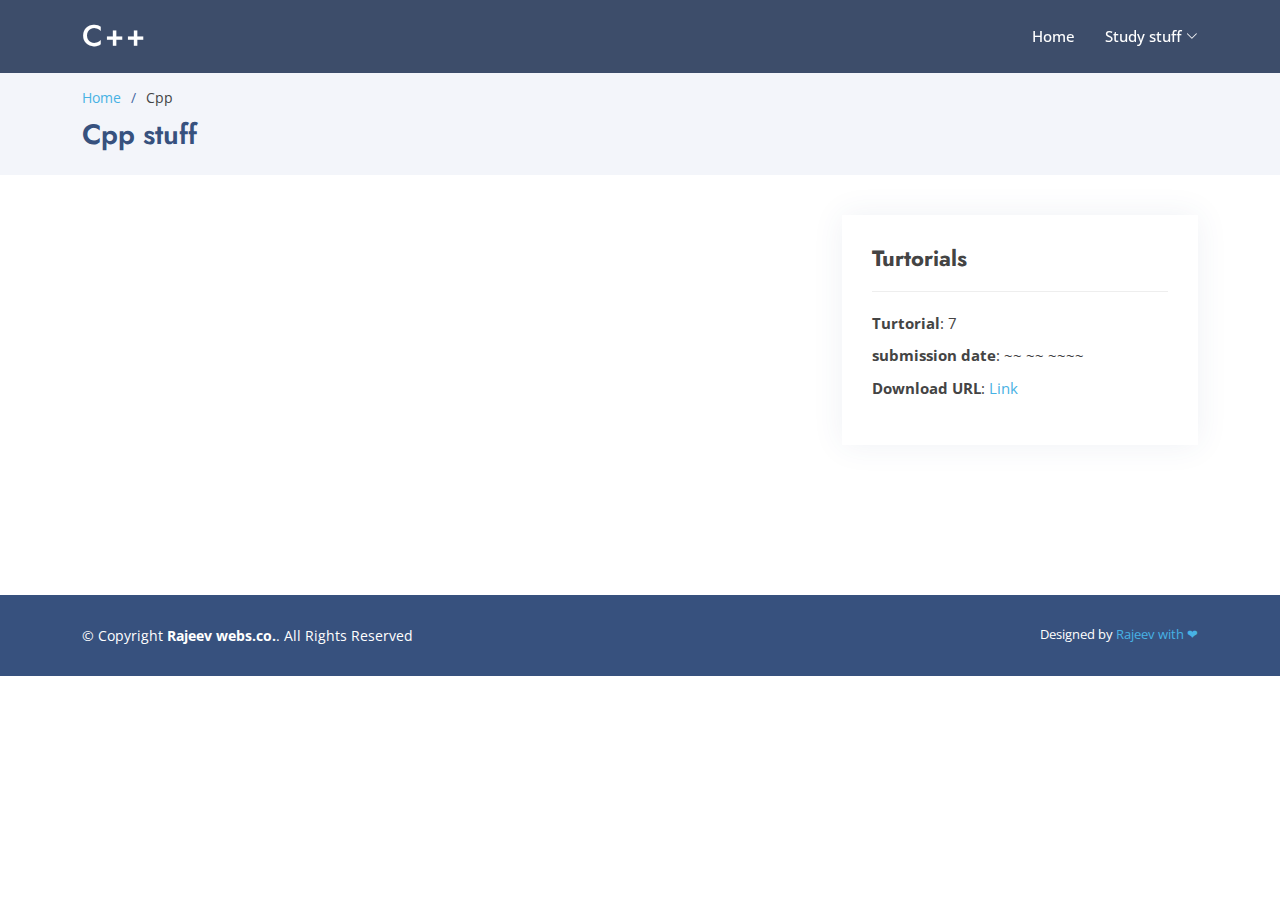
<file: cpp.html>
<!DOCTYPE html>
<html lang="en">

<head>
  <meta charset="utf-8">
  <meta content="width=device-width, initial-scale=1.0" name="viewport">

  <title>Cpp tuts</title>
  <meta content="" name="description">
  <meta content="" name="keywords">

  <!-- Favicons -->
  <link href="img/favicon.png" rel="icon">
  <link href="img/apple-touch-icon.png" rel="apple-touch-icon">

  <!-- Google Fonts -->
  <link href="https://fonts.googleapis.com/css?family=Open+Sans:300,300i,400,400i,600,600i,700,700i|Jost:300,300i,400,400i,500,500i,600,600i,700,700i|Poppins:300,300i,400,400i,500,500i,600,600i,700,700i" rel="stylesheet">

  <!-- Vendor CSS Files -->
  <link href="vendor/aos/aos.css" rel="stylesheet">
  <link href="vendor/bootstrap/css/bootstrap.min.css" rel="stylesheet">
  <link href="vendor/bootstrap-icons/bootstrap-icons.css" rel="stylesheet">
  <link href="vendor/boxicons/css/boxicons.min.css" rel="stylesheet">
  <link href="vendor/glightbox/css/glightbox.min.css" rel="stylesheet">
  <link href="vendor/remixicon/remixicon.css" rel="stylesheet">
  <link href="vendor/swiper/swiper-bundle.min.css" rel="stylesheet">

  <!-- Template Main CSS File -->
  <link href="css/style.css" rel="stylesheet">

  
</head>

<body>

  <!-- ======= Header ======= -->
  <header id="header" class="fixed-top header-inner-pages">
    <div class="container d-flex align-items-center">

      <h1 class="logo me-auto"><a href="index.html">C++</a></h1>
      <!-- Uncomment below if you prefer to use an image logo -->
      <!-- <a href="index.html" class="logo me-auto"><img src="assets/img/logo.png" alt="" class="img-fluid"></a>-->

      <nav id="navbar" class="navbar">
        <ul>
          <li><a class="nav-link scrollto " href="index.html">Home</a></li>
<!--           <li><a class="nav-link scrollto" href="#about">About</a></li> -->
<!--           <li><a class="nav-link scrollto" href="#services">Services</a></li> -->
<!--           <li><a class="nav-link  active scrollto" href="#portfolio">Portfolio</a></li> -->
<!--           <li><a class="nav-link scrollto" href="#team">Study stuff</a></li> -->
          <li class="dropdown"><a href="#"><span>Study stuff</span> <i class="bi bi-chevron-down"></i></a>
            <ul>
              <li><a href="Material.html">Material Sciences</a></li>
<!--               <li class="dropdown"><a href="#"><span>Deep Drop Down</span> <i class="bi bi-chevron-right"></i></a>
                <ul>
                  <li><a href="#">Deep Drop Down 1</a></li>
                  <li><a href="#">Deep Drop Down 2</a></li>
                  <li><a href="#">Deep Drop Down 3</a></li>
                  <li><a href="#">Deep Drop Down 4</a></li>
                  <li><a href="#">Deep Drop Down 5</a></li>
                </ul>
              </li> -->
              <li><a href="Physics.html">Physics</a></li>
              <li><a href="Maths.html">Maths</a></li>
              <li><a href="cpp.html">c++(MIC-101)</a></li>
            </ul>
          </li>
<!--           <li><a class="nav-link scrollto" href="#contact">Contact</a></li>
          <li><a class="getstarted scrollto" href="#about">Get Started</a></li> -->
        </ul>
        <i class="bi bi-list mobile-nav-toggle"></i>
      </nav><!-- .navbar -->

    </div>
  </header><!-- End Header -->

  <main id="main">

    <!-- ======= Breadcrumbs ======= -->
    <section id="breadcrumbs" class="breadcrumbs">
      <div class="container">

        <ol>
          <li><a href="index.html">Home</a></li>
          <li>Cpp</li>
        </ol>
        <h2>Cpp stuff</h2>

      </div>
    </section><!-- End Breadcrumbs -->

    <!-- ======= Portfolio Details Section ======= -->
    <section id="portfolio-details" class="portfolio-details">
      <div class="container">

        <div class="row gy-4">

          <div class="col-lg-8">
            <div class="portfolio-details-slider swiper">
              <div class="swiper-wrapper align-items-center">

<!--                 <div class="swiper-slide">
                  <img src="img/portfolio/portfolio-1.jpg" alt="">
                </div>

                <div class="swiper-slide">
                  <img src="img/portfolio/portfolio-2.jpg" alt="">
                </div>

                <div class="swiper-slide">
                  <img src="img/portfolio/portfolio-3.jpg" alt="">
                </div> -->

              </div>
              <div class="swiper-pagination"></div>
            </div>
          </div>

          <div class="col-lg-4">
            <div class="portfolio-info">
              <h3>Turtorials</h3>
              <ul>
                <li><strong>Turtorial</strong>: 7</li>
<!--                 <li><strong>Client</strong>: ASU Company</li> -->
                <li><strong>submission date</strong>: ~~ ~~ ~~~~</li>
                <li><strong> Download URL</strong>: <a href="https://www.mediafire.com/file/wajsg0c1ss12ohb/tut7_7.cpp/file" target = "_blank">Link</a></li>
              </ul>
            </div>
<!--             <div class="portfolio-description">
              <h2>This is an example of portfolio detail</h2>
              <p>
                Autem ipsum nam porro corporis rerum. Quis eos dolorem eos itaque inventore commodi labore quia quia. Exercitationem repudiandae officiis neque suscipit non officia eaque itaque enim. Voluptatem officia accusantium nesciunt est omnis tempora consectetur dignissimos. Sequi nulla at esse enim cum deserunt eius.
              </p>
            </div> -->
          </div>

        </div>

      </div>
    </section><!-- End Portfolio Details Section -->

  </main><!-- End #main -->

  <!-- ======= Footer ======= -->
  <footer id="footer">

<!--     <div class="footer-newsletter">
      <div class="container">
        <div class="row justify-content-center">
          <div class="col-lg-6">
            <h4>Join Our Newsletter</h4>
            <p>Tamen quem nulla quae legam multos aute sint culpa legam noster magna</p>
            <form action="" method="post">
              <input type="email" name="email"><input type="submit" value="Subscribe">
            </form>
          </div>
        </div>
      </div>
    </div> -->

    <div class="footer-top">
      <div class="container">
        <div class="row">

<!--           <div class="col-lg-3 col-md-6 footer-contact">
            <h3>Arsha</h3>
            <p>
              A108 Adam Street <br>
              New York, NY 535022<br>
              United States <br><br>
              <strong>Phone:</strong> +1 5589 55488 55<br>
              <strong>Email:</strong> info@example.com<br>
            </p>
          </div> -->

<!--           <div class="col-lg-3 col-md-6 footer-links">
            <h4>Useful Links</h4>
            <ul>
              <li><i class="bx bx-chevron-right"></i> <a href="#">Home</a></li>
              <li><i class="bx bx-chevron-right"></i> <a href="#">About us</a></li>
              <li><i class="bx bx-chevron-right"></i> <a href="#">Services</a></li>
              <li><i class="bx bx-chevron-right"></i> <a href="#">Terms of service</a></li>
              <li><i class="bx bx-chevron-right"></i> <a href="#">Privacy policy</a></li>
            </ul>
          </div> -->

<!--           <div class="col-lg-3 col-md-6 footer-links">
            <h4>Our Services</h4>
            <ul>
              <li><i class="bx bx-chevron-right"></i> <a href="#">Web Design</a></li>
              <li><i class="bx bx-chevron-right"></i> <a href="#">Web Development</a></li>
              <li><i class="bx bx-chevron-right"></i> <a href="#">Product Management</a></li>
              <li><i class="bx bx-chevron-right"></i> <a href="#">Marketing</a></li>
              <li><i class="bx bx-chevron-right"></i> <a href="#">Graphic Design</a></li>
            </ul>
          </div> -->

<!--           <div class="col-lg-3 col-md-6 footer-links">
            <h4>Our Social Networks</h4>
            <p>Cras fermentum odio eu feugiat lide par naso tierra videa magna derita valies</p>
            <div class="social-links mt-3">
              <a href="#" class="twitter"><i class="bx bxl-twitter"></i></a>
              <a href="#" class="facebook"><i class="bx bxl-facebook"></i></a>
              <a href="#" class="instagram"><i class="bx bxl-instagram"></i></a>
              <a href="#" class="google-plus"><i class="bx bxl-skype"></i></a>
              <a href="#" class="linkedin"><i class="bx bxl-linkedin"></i></a>
            </div>
          </div> -->

        </div>
      </div>
    </div>

    <div class="container footer-bottom clearfix">
      <div class="copyright">
        &copy; Copyright <strong><span>Rajeev webs.co.</span></strong>. All Rights Reserved
      </div>
       <div class="credits">
        <!-- All the links in the footer should remain intact. -->
        <!-- You can delete the links only if you purchased the pro version. -->
        <!-- Licensing information: https://bootstrapmade.com/license/ -->
        <!-- Purchase the pro version with working PHP/AJAX contact form: https://bootstrapmade.com/arsha-free-bootstrap-html-template-corporate/ -->
       Designed by <a href="https://www.instagram.com/rajeev_k47?igshid=NGVhN2U2NjQ0Yg%3D%3D">Rajeev with &#10084</a>
      </div>
    </div>
  </footer><!-- End Footer --> 

  <div id="preloader"></div>
  <a href="#" class="back-to-top d-flex align-items-center justify-content-center"><i class="bi bi-arrow-up-short"></i></a>

  <!-- Vendor JS Files -->
  <script src="vendor/aos/aos.js"></script>
  <script src="vendor/bootstrap/js/bootstrap.bundle.min.js"></script>
  <script src="vendor/glightbox/js/glightbox.min.js"></script>
  <script src="vendor/isotope-layout/isotope.pkgd.min.js"></script>
  <script src="vendor/swiper/swiper-bundle.min.js"></script>
  <script src="vendor/waypoints/noframework.waypoints.js"></script>
  <script src="vendor/php-email-form/validate.js"></script>

  <!-- Template Main JS File -->
  <script src="js/main.js"></script>

</body>

</html>
</file>
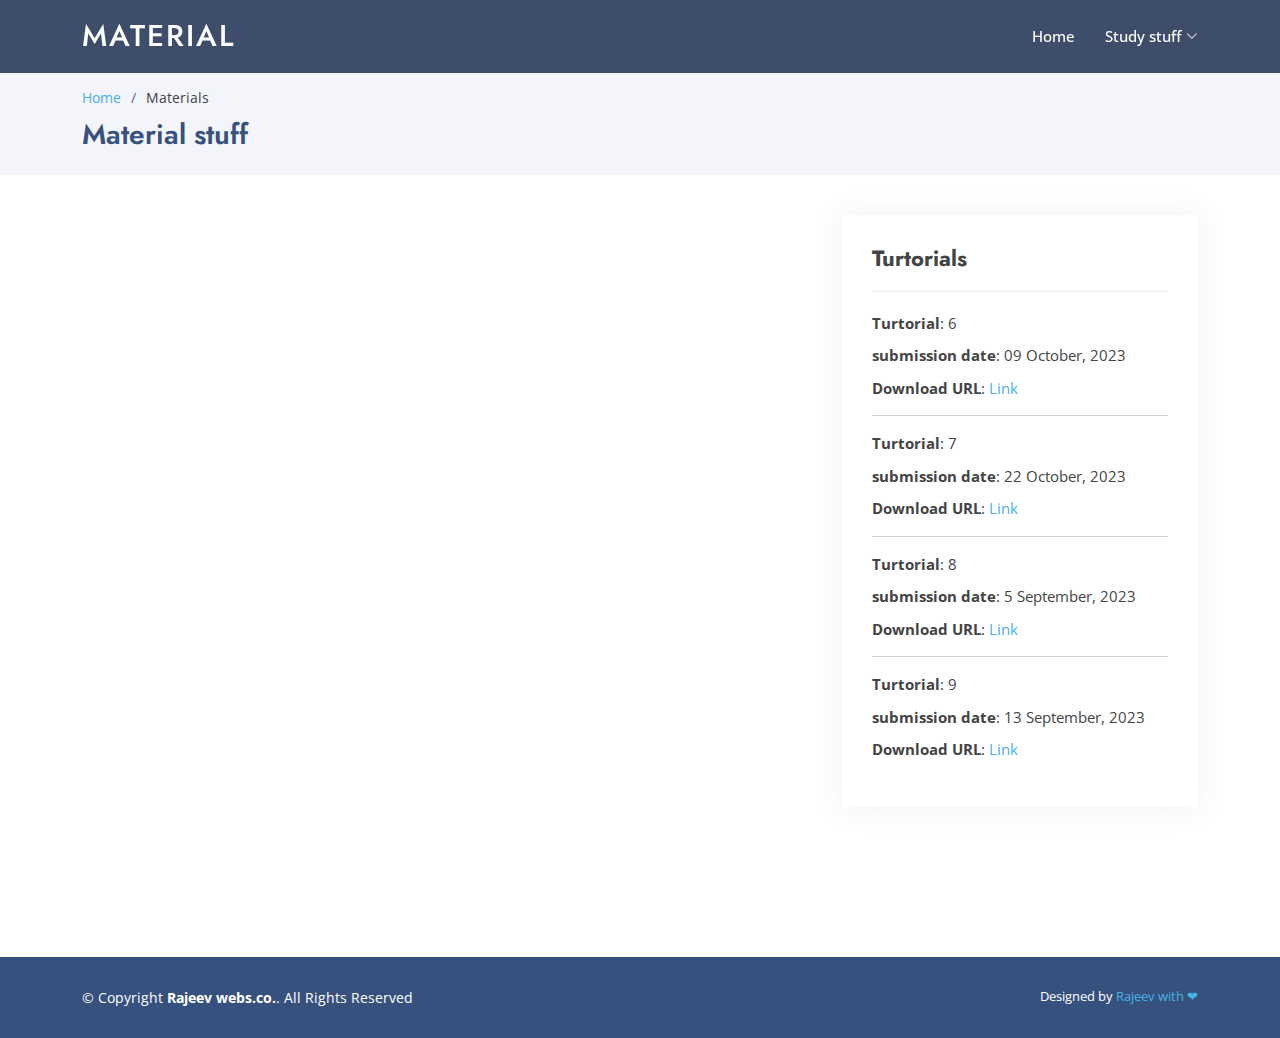
<file: Material.html>
<!DOCTYPE html>
<html lang="en">

<head>
  <meta charset="utf-8">
  <meta content="width=device-width, initial-scale=1.0" name="viewport">

  <title>Material Sciences</title>
  <meta content="" name="description">
  <meta content="" name="keywords">

  <!-- Favicons -->
  <link href="img/favicon.png" rel="icon">
  <link href="img/apple-touch-icon.png" rel="apple-touch-icon">

  <!-- Google Fonts -->
  <link href="https://fonts.googleapis.com/css?family=Open+Sans:300,300i,400,400i,600,600i,700,700i|Jost:300,300i,400,400i,500,500i,600,600i,700,700i|Poppins:300,300i,400,400i,500,500i,600,600i,700,700i" rel="stylesheet">

  <!-- Vendor CSS Files -->
  <link href="vendor/aos/aos.css" rel="stylesheet">
  <link href="vendor/bootstrap/css/bootstrap.min.css" rel="stylesheet">
  <link href="vendor/bootstrap-icons/bootstrap-icons.css" rel="stylesheet">
  <link href="vendor/boxicons/css/boxicons.min.css" rel="stylesheet">
  <link href="vendor/glightbox/css/glightbox.min.css" rel="stylesheet">
  <link href="vendor/remixicon/remixicon.css" rel="stylesheet">
  <link href="vendor/swiper/swiper-bundle.min.css" rel="stylesheet">

  <!-- Template Main CSS File -->
  <link href="css/style.css" rel="stylesheet">

  <!-- =======================================================
  * Template Name: Arsha
  * Updated: Sep 18 2023 with Bootstrap v5.3.2
  * Template URL: https://bootstrapmade.com/arsha-free-bootstrap-html-template-corporate/
  * Author: BootstrapMade.com
  * License: https://bootstrapmade.com/license/
  ======================================================== -->
</head>

<body>

  <!-- ======= Header ======= -->
  <header id="header" class="fixed-top header-inner-pages">
    <div class="container d-flex align-items-center">

      <h1 class="logo me-auto"><a href="index.html">Material </a></h1>
      <!-- Uncomment below if you prefer to use an image logo -->
      <!-- <a href="index.html" class="logo me-auto"><img src="assets/img/logo.png" alt="" class="img-fluid"></a>-->

      <nav id="navbar" class="navbar">
        <ul>
          <li><a class="nav-link scrollto " href="index.html">Home</a></li>
<!--           <li><a class="nav-link scrollto" href="#about">About</a></li> -->
<!--           <li><a class="nav-link scrollto" href="#services">Services</a></li> -->
<!--           <li><a class="nav-link  active scrollto" href="#portfolio">Portfolio</a></li> -->
<!--           <li><a class="nav-link scrollto" href="#team">Study stuff</a></li> -->
          <li class="dropdown"><a href="#"><span>Study stuff</span> <i class="bi bi-chevron-down"></i></a>
            <ul>
              <li><a href="Material.html">Material Sciences</a></li>
<!--               <li class="dropdown"><a href="#"><span>Deep Drop Down</span> <i class="bi bi-chevron-right"></i></a>
                <ul>
                  <li><a href="#">Deep Drop Down 1</a></li>
                  <li><a href="#">Deep Drop Down 2</a></li>
                  <li><a href="#">Deep Drop Down 3</a></li>
                  <li><a href="#">Deep Drop Down 4</a></li>
                  <li><a href="#">Deep Drop Down 5</a></li>
                </ul>
              </li> -->
              <li><a href="Physics.html">Physics</a></li>
              <li><a href="Maths.html">Maths</a></li>
              <li><a href="cpp.html">c++(MIC-101)</a></li>
            </ul>
          </li>
<!--           <li><a class="nav-link scrollto" href="#contact">Contact</a></li>
          <li><a class="getstarted scrollto" href="#about">Get Started</a></li> -->
        </ul>
        <i class="bi bi-list mobile-nav-toggle"></i>
      </nav><!-- .navbar -->

    </div>
  </header><!-- End Header -->

  <main id="main">

    <!-- ======= Breadcrumbs ======= -->
    <section id="breadcrumbs" class="breadcrumbs">
      <div class="container">

        <ol>
          <li><a href="index.html">Home</a></li>
          <li>Materials</li>
        </ol>
        <h2>Material stuff</h2>

      </div>
    </section><!-- End Breadcrumbs -->

    <!-- ======= Portfolio Details Section ======= -->
    <section id="portfolio-details" class="portfolio-details">
      <div class="container">

        <div class="row gy-4">

          <div class="col-lg-8">
            <div class="portfolio-details-slider swiper">
              <div class="swiper-wrapper align-items-center">

<!--                 <div class="swiper-slide">
                  <img src="img/portfolio/portfolio-1.jpg" alt="">
                </div>

                <div class="swiper-slide">
                  <img src="img/portfolio/portfolio-2.jpg" alt="">
                </div>

                <div class="swiper-slide">
                  <img src="img/portfolio/portfolio-3.jpg" alt="">
                </div> -->

              </div>
              <div class="swiper-pagination"></div>
            </div>
          </div>

          <div class="col-lg-4">
            <div class="portfolio-info">
              <h3>Turtorials</h3>
              <ul>
                <li><strong>Turtorial</strong>: 6</li>
<!--                 <li><strong>Client</strong>: ASU Company</li> -->
                <li><strong>submission date</strong>: 09 October, 2023</li>
                <li><strong> Download URL</strong>: <a href="https://www.mediafire.com/file/ok0190tf43gzpx7/tut6_23117108.pdf/file" target = "_blank">Link</a></li>
              </ul>
              <hr>
              <ul>
                <li><strong>Turtorial</strong>: 7</li>
<!--                 <li><strong>Client</strong>: ASU Company</li> -->
                <li><strong>submission date</strong>: 22 October, 2023</li>
                <li><strong> Download URL</strong>: <a href="https://www.mediafire.com/file/92wma4jgdqzpgbp/23117108_tut7.pdf/file" target = "_blank">Link</a></li>
              </ul>
               <hr>
              <ul>
                <li><strong>Turtorial</strong>: 8</li>
<!--                 <li><strong>Client</strong>: ASU Company</li> -->
                <li><strong>submission date</strong>: 5 September, 2023</li>
                <li><strong> Download URL</strong>: <a href="https://www.mediafire.com/file/k1v94dtmpd8hs30/DocScanner_1_Nov._2023_3-41_pm.pdf/file" target = "_blank">Link</a></li>
              </ul>
              <hr>
              <ul>
                <li><strong>Turtorial</strong>: 9</li>
<!--                 <li><strong>Client</strong>: ASU Company</li> -->
                <li><strong>submission date</strong>: 13 September, 2023</li>
                <li><strong> Download URL</strong>: <a href="https://download847.mediafire.com/bvro1xw9jkjgRYtGKDEAw5nw_8L1B02ltvz6LL-vtC7Rmyk6zd20JOkhQ1gzW1buVNtJ1ZJapLrGdxwgO2U4eJIKLrmhEctAeR-CFCyBiATbz-u6rTbfls9IwV8_buMSLyYTO8xNPf6GO8kP3j-oxrMO6Z4W1Pf-ZHGypjEENhtt8F8/bgwxqkq6qjae9c9/tut9_soln%5B1%5D.pdf" target = "_blank">Link</a></li>
              </ul>
            </div>
<!--             <div class="portfolio-description">
              <h2>This is an example of portfolio detail</h2>
              <p>
                Autem ipsum nam porro corporis rerum. Quis eos dolorem eos itaque inventore commodi labore quia quia. Exercitationem repudiandae officiis neque suscipit non officia eaque itaque enim. Voluptatem officia accusantium nesciunt est omnis tempora consectetur dignissimos. Sequi nulla at esse enim cum deserunt eius.
              </p>
            </div> -->
          </div>

        </div>

      </div>
    </section><!-- End Portfolio Details Section -->

  </main><!-- End #main -->

  <!-- ======= Footer ======= -->
  <footer id="footer">

<!--     <div class="footer-newsletter">
      <div class="container">
        <div class="row justify-content-center">
          <div class="col-lg-6">
            <h4>Join Our Newsletter</h4>
            <p>Tamen quem nulla quae legam multos aute sint culpa legam noster magna</p>
            <form action="" method="post">
              <input type="email" name="email"><input type="submit" value="Subscribe">
            </form>
          </div>
        </div>
      </div>
    </div> -->

    <div class="footer-top">
      <div class="container">
        <div class="row">

<!--           <div class="col-lg-3 col-md-6 footer-contact">
            <h3>Arsha</h3>
            <p>
              A108 Adam Street <br>
              New York, NY 535022<br>
              United States <br><br>
              <strong>Phone:</strong> +1 5589 55488 55<br>
              <strong>Email:</strong> info@example.com<br>
            </p>
          </div> -->

<!--           <div class="col-lg-3 col-md-6 footer-links">
            <h4>Useful Links</h4>
            <ul>
              <li><i class="bx bx-chevron-right"></i> <a href="#">Home</a></li>
              <li><i class="bx bx-chevron-right"></i> <a href="#">About us</a></li>
              <li><i class="bx bx-chevron-right"></i> <a href="#">Services</a></li>
              <li><i class="bx bx-chevron-right"></i> <a href="#">Terms of service</a></li>
              <li><i class="bx bx-chevron-right"></i> <a href="#">Privacy policy</a></li>
            </ul>
          </div> -->

<!--           <div class="col-lg-3 col-md-6 footer-links">
            <h4>Our Services</h4>
            <ul>
              <li><i class="bx bx-chevron-right"></i> <a href="#">Web Design</a></li>
              <li><i class="bx bx-chevron-right"></i> <a href="#">Web Development</a></li>
              <li><i class="bx bx-chevron-right"></i> <a href="#">Product Management</a></li>
              <li><i class="bx bx-chevron-right"></i> <a href="#">Marketing</a></li>
              <li><i class="bx bx-chevron-right"></i> <a href="#">Graphic Design</a></li>
            </ul>
          </div> -->

<!--           <div class="col-lg-3 col-md-6 footer-links">
            <h4>Our Social Networks</h4>
            <p>Cras fermentum odio eu feugiat lide par naso tierra videa magna derita valies</p>
            <div class="social-links mt-3">
              <a href="#" class="twitter"><i class="bx bxl-twitter"></i></a>
              <a href="#" class="facebook"><i class="bx bxl-facebook"></i></a>
              <a href="#" class="instagram"><i class="bx bxl-instagram"></i></a>
              <a href="#" class="google-plus"><i class="bx bxl-skype"></i></a>
              <a href="#" class="linkedin"><i class="bx bxl-linkedin"></i></a>
            </div>
          </div> -->

        </div>
      </div>
    </div>

    <div class="container footer-bottom clearfix">
      <div class="copyright">
        &copy; Copyright <strong><span>Rajeev webs.co.</span></strong>. All Rights Reserved
      </div>
       <div class="credits">
        <!-- All the links in the footer should remain intact. -->
        <!-- You can delete the links only if you purchased the pro version. -->
        <!-- Licensing information: https://bootstrapmade.com/license/ -->
        <!-- Purchase the pro version with working PHP/AJAX contact form: https://bootstrapmade.com/arsha-free-bootstrap-html-template-corporate/ -->
       Designed by <a href="https://www.instagram.com/rajeev_k47?igshid=NGVhN2U2NjQ0Yg%3D%3D">Rajeev with &#10084</a>
      </div>
    </div>
  </footer><!-- End Footer --> 

  <div id="preloader"></div>
  <a href="#" class="back-to-top d-flex align-items-center justify-content-center"><i class="bi bi-arrow-up-short"></i></a>

  <!-- Vendor JS Files -->
  <script src="vendor/aos/aos.js"></script>
  <script src="vendor/bootstrap/js/bootstrap.bundle.min.js"></script>
  <script src="vendor/glightbox/js/glightbox.min.js"></script>
  <script src="vendor/isotope-layout/isotope.pkgd.min.js"></script>
  <script src="vendor/swiper/swiper-bundle.min.js"></script>
  <script src="vendor/waypoints/noframework.waypoints.js"></script>
  <script src="vendor/php-email-form/validate.js"></script>

  <!-- Template Main JS File -->
  <script src="js/main.js"></script>

</body>

</html>
</file>
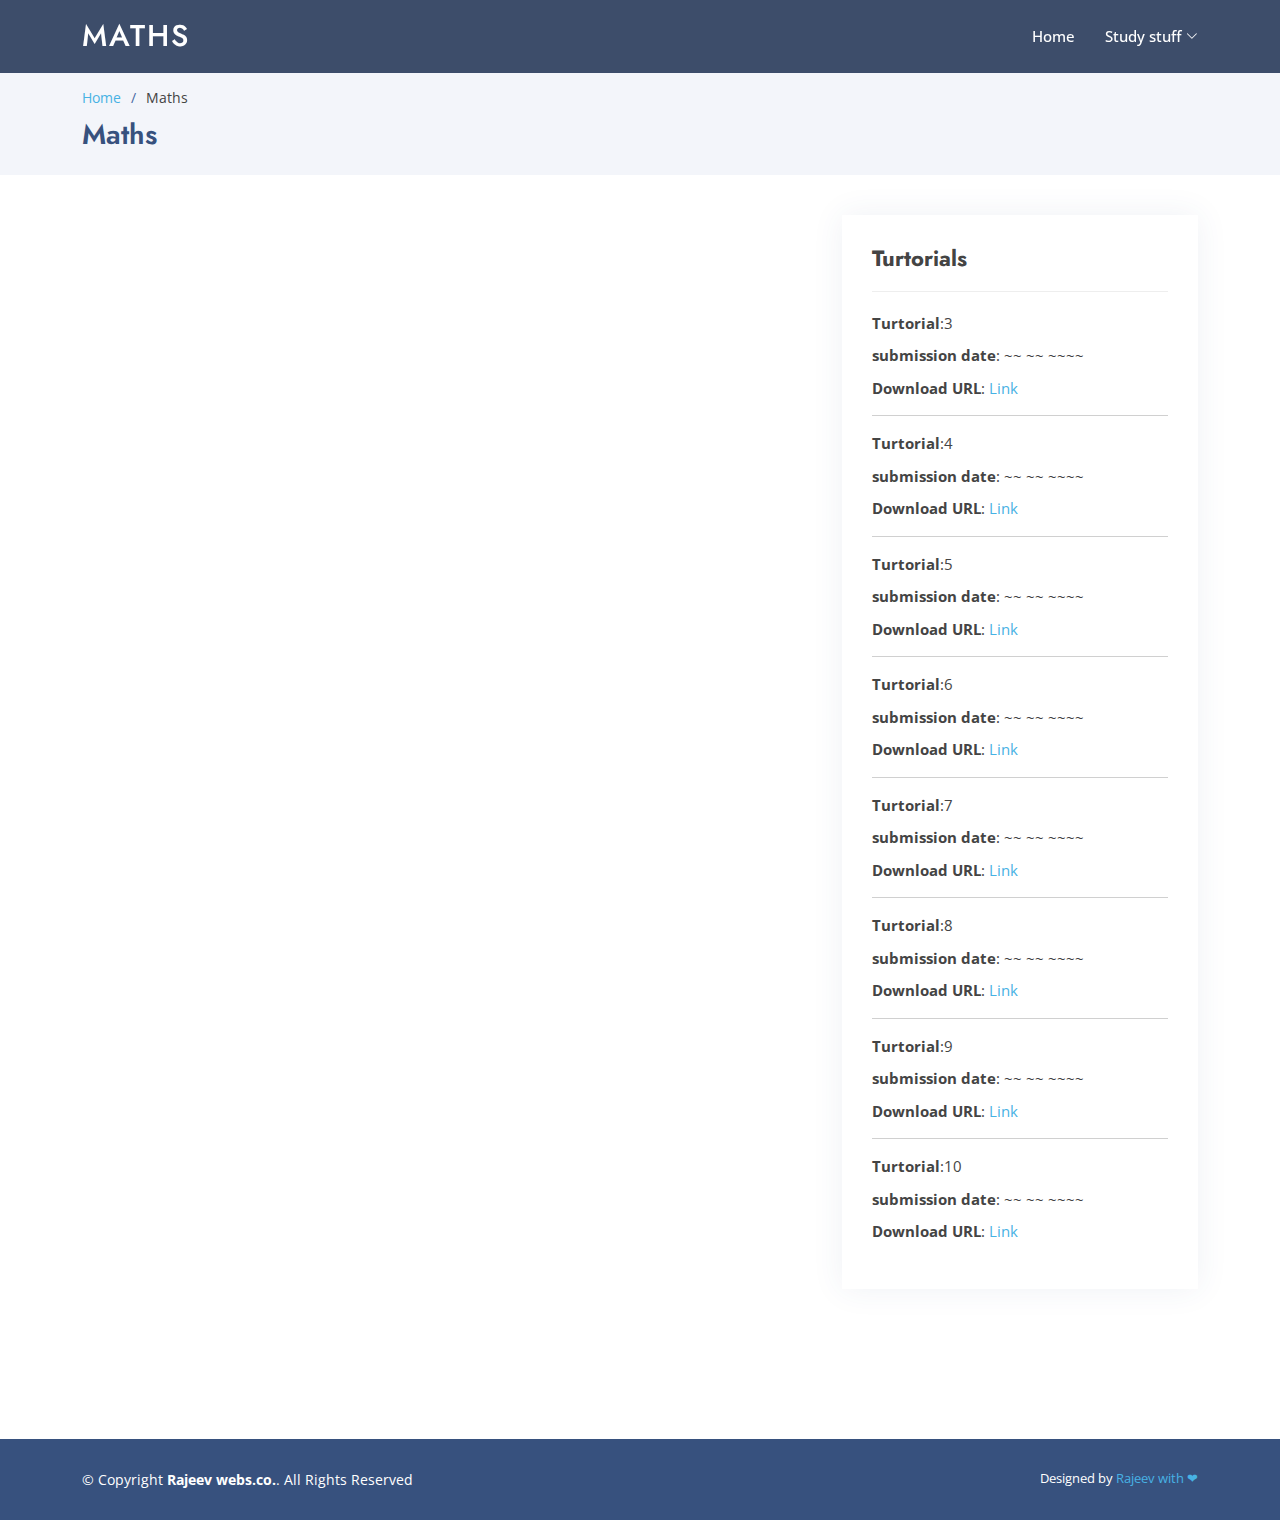
<file: Maths.html>
<!DOCTYPE html>
<html lang="en">

<head>
  <meta charset="utf-8">
  <meta content="width=device-width, initial-scale=1.0" name="viewport">

  <title>Maths</title>
  <meta content="" name="description">
  <meta content="" name="keywords">

  <!-- Favicons -->
  <link href="img/favicon.png" rel="icon">
  <link href="img/apple-touch-icon.png" rel="apple-touch-icon">

  <!-- Google Fonts -->
  <link href="https://fonts.googleapis.com/css?family=Open+Sans:300,300i,400,400i,600,600i,700,700i|Jost:300,300i,400,400i,500,500i,600,600i,700,700i|Poppins:300,300i,400,400i,500,500i,600,600i,700,700i" rel="stylesheet">

  <!-- Vendor CSS Files -->
  <link href="vendor/aos/aos.css" rel="stylesheet">
  <link href="vendor/bootstrap/css/bootstrap.min.css" rel="stylesheet">
  <link href="vendor/bootstrap-icons/bootstrap-icons.css" rel="stylesheet">
  <link href="vendor/boxicons/css/boxicons.min.css" rel="stylesheet">
  <link href="vendor/glightbox/css/glightbox.min.css" rel="stylesheet">
  <link href="vendor/remixicon/remixicon.css" rel="stylesheet">
  <link href="vendor/swiper/swiper-bundle.min.css" rel="stylesheet">

  <!-- Template Main CSS File -->
  <link href="css/style.css" rel="stylesheet">

</head>

<body>

  <!-- ======= Header ======= -->
  <header id="header" class="fixed-top header-inner-pages">
    <div class="container d-flex align-items-center">

      <h1 class="logo me-auto"><a href="index.html">Maths</a></h1>
      <!-- Uncomment below if you prefer to use an image logo -->
<!--       <a href="index.html" class="logo me-auto"><img src="img/logo.png" alt="" class="img-fluid"></a> -->

      <nav id="navbar" class="navbar">
        <ul>
          <li><a class="nav-link scrollto " href="index.html">Home</a></li>
<!--           <li><a class="nav-link scrollto" href="#about">About</a></li> -->
<!--           <li><a class="nav-link scrollto" href="#services">Services</a></li> -->
<!--           <li><a class="nav-link  active scrollto" href="#portfolio">Portfolio</a></li> -->
<!--           <li><a class="nav-link scrollto" href="#team">Study stuff</a></li> -->
          <li class="dropdown"><a href="#"><span>Study stuff</span> <i class="bi bi-chevron-down"></i></a>
            <ul>
              <li><a href="Material.html">Material Sciences</a></li>
<!--               <li class="dropdown"><a href="#"><span>Deep Drop Down</span> <i class="bi bi-chevron-right"></i></a>
                <ul>
                  <li><a href="#">Deep Drop Down 1</a></li>
                  <li><a href="#">Deep Drop Down 2</a></li>
                  <li><a href="#">Deep Drop Down 3</a></li>
                  <li><a href="#">Deep Drop Down 4</a></li>
                  <li><a href="#">Deep Drop Down 5</a></li>
                </ul>
              </li> -->
              <li><a href="Physics.html">Physics</a></li>
              <li><a href="Maths.html">Maths</a></li>
              <li><a href="cpp.html">c++(MIC-101)</a></li>
            </ul>
          </li>
<!--           <li><a class="nav-link scrollto" href="#contact">Contact</a></li>
          <li><a class="getstarted scrollto" href="#about">Get Started</a></li> -->
        </ul>
        <i class="bi bi-list mobile-nav-toggle"></i>
      </nav><!-- .navbar -->

    </div>
  </header><!-- End Header -->

  <main id="main">

    <!-- ======= Breadcrumbs ======= -->
    <section id="breadcrumbs" class="breadcrumbs">
      <div class="container">

        <ol>
          <li><a href="index.html">Home</a></li>
          <li>Maths</li>
        </ol>
        <h2>Maths</h2>

      </div>
    </section><!-- End Breadcrumbs -->

    <!-- ======= Portfolio Details Section ======= -->
    <section id="portfolio-details" class="portfolio-details">
      <div class="container">

        <div class="row gy-4">

      <div class="col-lg-8">
            <div class="portfolio-details-slider swiper">
              <div class="swiper-wrapper align-items-center">
<!-- 
                <div class="swiper-slide">
                  <img src="img/portfolio/portfolio-1.jpg" alt="">
                </div>

                <div class="swiper-slide">
                  <img src="img/portfolio/portfolio-2.jpg" alt="">
                </div>

                <div class="swiper-slide">
                  <img src="img/portfolio/portfolio-3.jpg" alt="">
                </div> -->

              </div>
              <div class="swiper-pagination"></div>
            </div>
          </div> 

          <div class="col-lg-4">
            <div class="portfolio-info">
              <h3>Turtorials</h3>
              <ul>
                <li><strong>Turtorial</strong>:3</li>
<!--                 <li><strong>Client</strong>: ASU Company</li> -->
                <li><strong>submission date</strong>: ~~ ~~ ~~~~</li>
                <li><strong> Download URL</strong>: <a href="https://www.mediafire.com/file/n8hysebt2qjsbkf/Solution_3.pdf/file" target = "_blank">Link</a></li>
              </ul>
            <hr>
             <ul>
                <li><strong>Turtorial</strong>:4</li>
<!--                 <li><strong>Client</strong>: ASU Company</li> -->
                <li><strong>submission date</strong>: ~~ ~~ ~~~~</li>
                <li><strong> Download URL</strong>: <a href="https://www.mediafire.com/file/4j232jifl88q3wu/Solution_4.pdf/file" target = "_blank">Link</a></li>
              </ul>
                <hr>
             <ul>
                <li><strong>Turtorial</strong>:5</li>
<!--                 <li><strong>Client</strong>: ASU Company</li> -->
                <li><strong>submission date</strong>: ~~ ~~ ~~~~</li>
                <li><strong> Download URL</strong>: <a href="https://www.mediafire.com/file/yov3ynadnx1iln0/Solution_5.pdf/file" target = "_blank">Link</a></li>
              </ul>
                <hr>
             <ul>
                <li><strong>Turtorial</strong>:6</li>
<!--                 <li><strong>Client</strong>: ASU Company</li> -->
                <li><strong>submission date</strong>: ~~ ~~ ~~~~</li>
                <li><strong> Download URL</strong>: <a href="https://www.mediafire.com/file/cpl91asmtxzvc13/Solution_6.pdf/file" target = "_blank">Link</a></li>
              </ul>
                <hr>
             <ul>
                <li><strong>Turtorial</strong>:7</li>
<!--                 <li><strong>Client</strong>: ASU Company</li> -->
                <li><strong>submission date</strong>: ~~ ~~ ~~~~</li>
                <li><strong> Download URL</strong>: <a href="https://www.mediafire.com/file/rsbzpoizci9uka0/Solution_7.pdf/file" target = "_blank">Link</a></li>
              </ul>
                <hr>
             <ul>
                <li><strong>Turtorial</strong>:8</li>
<!--                 <li><strong>Client</strong>: ASU Company</li> -->
                <li><strong>submission date</strong>: ~~ ~~ ~~~~</li>
                <li><strong> Download URL</strong>: <a href="https://www.mediafire.com/file/9i1n2gzyo8djvvs/Solution_8.pdf/file" target = "_blank">Link</a></li>
              </ul>
                <hr>
             <ul>
                <li><strong>Turtorial</strong>:9</li>
<!--                 <li><strong>Client</strong>: ASU Company</li> -->
                <li><strong>submission date</strong>: ~~ ~~ ~~~~</li>
                <li><strong> Download URL</strong>: <a href="https://www.mediafire.com/file/um1o8kox1o6bpt6/Solution_9.pdf/file" target = "_blank">Link</a></li>
              </ul>
                <hr>
             <ul>
                <li><strong>Turtorial</strong>:10</li>
<!--                 <li><strong>Client</strong>: ASU Company</li> -->
                <li><strong>submission date</strong>: ~~ ~~ ~~~~</li>
                <li><strong> Download URL</strong>: <a href="https://www.mediafire.com/file/n2vsd8vl1jaorx7/Solution_10.pdf/file" target = "_blank">Link</a></li>
              </ul>
              
<!--             <div class="portfolio-description">
              <h2>This is an example of portfolio detail</h2>
              <p>
                Autem ipsum nam porro corporis rerum. Quis eos dolorem eos itaque inventore commodi labore quia quia. Exercitationem repudiandae officiis neque suscipit non officia eaque itaque enim. Voluptatem officia accusantium nesciunt est omnis tempora consectetur dignissimos. Sequi nulla at esse enim cum deserunt eius.
              </p>
            </div> -->
          </div>

        </div>

      </div>
    </section><!-- End Portfolio Details Section -->

  </main><!-- End #main -->

  <!-- ======= Footer ======= -->
  <footer id="footer">

<!--     <div class="footer-newsletter">
      <div class="container">
        <div class="row justify-content-center">
          <div class="col-lg-6">
            <h4>Join Our Newsletter</h4>
            <p>Tamen quem nulla quae legam multos aute sint culpa legam noster magna</p>
            <form action="" method="post">
              <input type="email" name="email"><input type="submit" value="Subscribe">
            </form>
          </div>
        </div>
      </div>
    </div> -->

    <div class="footer-top">
      <div class="container">
        <div class="row">

<!--           <div class="col-lg-3 col-md-6 footer-contact">
            <h3>Arsha</h3>
            <p>
              A108 Adam Street <br>
              New York, NY 535022<br>
              United States <br><br>
              <strong>Phone:</strong> +1 5589 55488 55<br>
              <strong>Email:</strong> info@example.com<br>
            </p>
          </div> -->

<!--           <div class="col-lg-3 col-md-6 footer-links">
            <h4>Useful Links</h4>
            <ul>
              <li><i class="bx bx-chevron-right"></i> <a href="#">Home</a></li>
              <li><i class="bx bx-chevron-right"></i> <a href="#">About us</a></li>
              <li><i class="bx bx-chevron-right"></i> <a href="#">Services</a></li>
              <li><i class="bx bx-chevron-right"></i> <a href="#">Terms of service</a></li>
              <li><i class="bx bx-chevron-right"></i> <a href="#">Privacy policy</a></li>
            </ul>
          </div> -->

<!--           <div class="col-lg-3 col-md-6 footer-links">
            <h4>Our Services</h4>
            <ul>
              <li><i class="bx bx-chevron-right"></i> <a href="#">Web Design</a></li>
              <li><i class="bx bx-chevron-right"></i> <a href="#">Web Development</a></li>
              <li><i class="bx bx-chevron-right"></i> <a href="#">Product Management</a></li>
              <li><i class="bx bx-chevron-right"></i> <a href="#">Marketing</a></li>
              <li><i class="bx bx-chevron-right"></i> <a href="#">Graphic Design</a></li>
            </ul>
          </div> -->

<!--           <div class="col-lg-3 col-md-6 footer-links">
            <h4>Our Social Networks</h4>
            <p>Cras fermentum odio eu feugiat lide par naso tierra videa magna derita valies</p>
            <div class="social-links mt-3">
              <a href="#" class="twitter"><i class="bx bxl-twitter"></i></a>
              <a href="#" class="facebook"><i class="bx bxl-facebook"></i></a>
              <a href="#" class="instagram"><i class="bx bxl-instagram"></i></a>
              <a href="#" class="google-plus"><i class="bx bxl-skype"></i></a>
              <a href="#" class="linkedin"><i class="bx bxl-linkedin"></i></a>
            </div>
          </div> -->

        </div>
      </div>
    </div>

    <div class="container footer-bottom clearfix">
      <div class="copyright">
        &copy; Copyright <strong><span>Rajeev webs.co.</span></strong>. All Rights Reserved
      </div>
       <div class="credits">
        <!-- All the links in the footer should remain intact. -->
        <!-- You can delete the links only if you purchased the pro version. -->
        <!-- Licensing information: https://bootstrapmade.com/license/ -->
        <!-- Purchase the pro version with working PHP/AJAX contact form: https://bootstrapmade.com/arsha-free-bootstrap-html-template-corporate/ -->
       Designed by <a href="https://www.instagram.com/rajeev_k47?igshid=NGVhN2U2NjQ0Yg%3D%3D">Rajeev with &#10084</a>
      </div>
    </div>
  </footer><!-- End Footer --> 

  <div id="preloader"></div>
  <a href="#" class="back-to-top d-flex align-items-center justify-content-center"><i class="bi bi-arrow-up-short"></i></a>

  <!-- Vendor JS Files -->
  <script src="vendor/aos/aos.js"></script>
  <script src="vendor/bootstrap/js/bootstrap.bundle.min.js"></script>
  <script src="vendor/glightbox/js/glightbox.min.js"></script>
  <script src="vendor/isotope-layout/isotope.pkgd.min.js"></script>
  <script src="vendor/swiper/swiper-bundle.min.js"></script>
  <script src="vendor/waypoints/noframework.waypoints.js"></script>
  <script src="vendor/php-email-form/validate.js"></script>

  <!-- Template Main JS File -->
  <script src="js/main.js"></script>

</body>

</html>
</file>
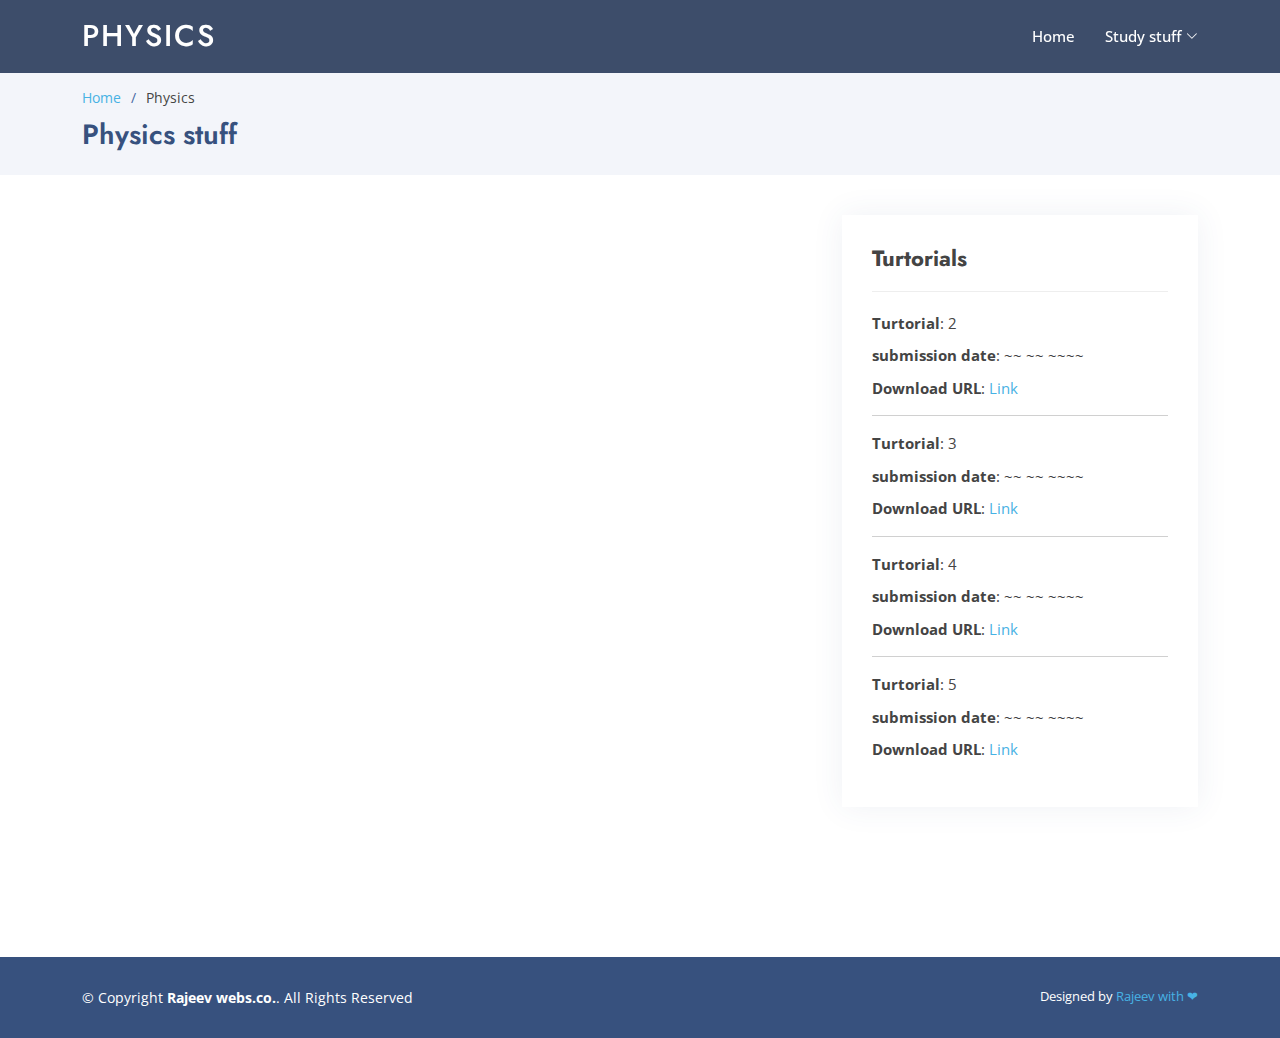
<file: Physics.html>
<!DOCTYPE html>
<html lang="en">

<head>
  <meta charset="utf-8">
  <meta content="width=device-width, initial-scale=1.0" name="viewport">

  <title>Physics</title>
  <meta content="" name="description">
  <meta content="" name="keywords">

  <!-- Favicons -->
  <link href="img/favicon.png" rel="icon">
  <link href="img/apple-touch-icon.png" rel="apple-touch-icon">

  <!-- Google Fonts -->
  <link href="https://fonts.googleapis.com/css?family=Open+Sans:300,300i,400,400i,600,600i,700,700i|Jost:300,300i,400,400i,500,500i,600,600i,700,700i|Poppins:300,300i,400,400i,500,500i,600,600i,700,700i" rel="stylesheet">

  <!-- Vendor CSS Files -->
  <link href="vendor/aos/aos.css" rel="stylesheet">
  <link href="vendor/bootstrap/css/bootstrap.min.css" rel="stylesheet">
  <link href="vendor/bootstrap-icons/bootstrap-icons.css" rel="stylesheet">
  <link href="vendor/boxicons/css/boxicons.min.css" rel="stylesheet">
  <link href="vendor/glightbox/css/glightbox.min.css" rel="stylesheet">
  <link href="vendor/remixicon/remixicon.css" rel="stylesheet">
  <link href="vendor/swiper/swiper-bundle.min.css" rel="stylesheet">

  <!-- Template Main CSS File -->
  <link href="css/style.css" rel="stylesheet">


</head>

<body>

  <!-- ======= Header ======= -->
  <header id="header" class="fixed-top header-inner-pages">
    <div class="container d-flex align-items-center">

      <h1 class="logo me-auto"><a href="index.html">Physics </a></h1>
      <!-- Uncomment below if you prefer to use an image logo -->
      <!-- <a href="index.html" class="logo me-auto"><img src="assets/img/logo.png" alt="" class="img-fluid"></a>-->

      <nav id="navbar" class="navbar">
        <ul>
          <li><a class="nav-link scrollto " href="index.html">Home</a></li>
<!--           <li><a class="nav-link scrollto" href="#about">About</a></li> -->
<!--           <li><a class="nav-link scrollto" href="#services">Services</a></li> -->
<!--           <li><a class="nav-link  active scrollto" href="#portfolio">Portfolio</a></li> -->
<!--           <li><a class="nav-link scrollto" href="#team">Study stuff</a></li> -->
          <li class="dropdown"><a href="#"><span>Study stuff</span> <i class="bi bi-chevron-down"></i></a>
            <ul>
              <li><a href="Material.html">Material Sciences</a></li>
<!--               <li class="dropdown"><a href="#"><span>Deep Drop Down</span> <i class="bi bi-chevron-right"></i></a>
                <ul>
                  <li><a href="#">Deep Drop Down 1</a></li>
                  <li><a href="#">Deep Drop Down 2</a></li>
                  <li><a href="#">Deep Drop Down 3</a></li>
                  <li><a href="#">Deep Drop Down 4</a></li>
                  <li><a href="#">Deep Drop Down 5</a></li>
                </ul>
              </li> -->
              <li><a href="Physics.html">Physics</a></li>
              <li><a href="Maths.html">Maths</a></li>
              <li><a href="cpp.html">c++(MIC-101)</a></li>
            </ul>
          </li>
<!--           <li><a class="nav-link scrollto" href="#contact">Contact</a></li>
          <li><a class="getstarted scrollto" href="#about">Get Started</a></li> -->
        </ul>
        <i class="bi bi-list mobile-nav-toggle"></i>
      </nav><!-- .navbar -->

    </div>
  </header><!-- End Header -->

  <main id="main">

    <!-- ======= Breadcrumbs ======= -->
    <section id="breadcrumbs" class="breadcrumbs">
      <div class="container">

        <ol>
          <li><a href="index.html">Home</a></li>
          <li>Physics</li>
        </ol>
        <h2>Physics stuff</h2>

      </div>
    </section><!-- End Breadcrumbs -->

    <!-- ======= Portfolio Details Section ======= -->
    <section id="portfolio-details" class="portfolio-details">
      <div class="container">

        <div class="row gy-4">

          <div class="col-lg-8">
            <div class="portfolio-details-slider swiper">
              <div class="swiper-wrapper align-items-center">

<!--                 <div class="swiper-slide">
                  <img src="img/portfolio/portfolio-1.jpg" alt="">
                </div>

                <div class="swiper-slide">
                  <img src="img/portfolio/portfolio-2.jpg" alt="">
                </div>

                <div class="swiper-slide">
                  <img src="img/portfolio/portfolio-3.jpg" alt="">
                </div> -->

              </div>
              <div class="swiper-pagination"></div>
            </div>
          </div>

          <div class="col-lg-4">
            <div class="portfolio-info">
              <h3>Turtorials</h3>
              <ul>
                <li><strong>Turtorial</strong>: 2</li>
<!--                 <li><strong>Client</strong>: ASU Company</li> -->
                <li><strong>submission date</strong>: ~~ ~~ ~~~~</li>
                <li><strong> Download URL</strong>: <a href="https://www.mediafire.com/file/jioxwtfeejz2i8v/Tut2_physics.pdf/file" target = "_blank">Link</a></li>
              </ul>
              <hr>
              <ul>
                
                <li><strong>Turtorial</strong>: 3</li>
<!--                 <li><strong>Client</strong>: ASU Company</li> -->
                <li><strong>submission date</strong>: ~~ ~~ ~~~~</li>
                <li><strong> Download URL</strong>: <a href="https://www.mediafire.com/file/gkhuh8ipgun6dh2/tut3_physics.pdf/file" target = "_blank">Link</a></li>
              </ul>
              <hr>
                 <ul>
                <li><strong>Turtorial</strong>: 4</li>
<!--                 <li><strong>Client</strong>: ASU Company</li> -->
                <li><strong>submission date</strong>: ~~ ~~ ~~~~</li>
                <li><strong> Download URL</strong>: <a href="https://www.mediafire.com/file/87titvsi85gqsx0/phy4tut.pdf/file" target = "_blank">Link</a></li>
                 </ul>
              <hr>
                 <ul>
                <li><strong>Turtorial</strong>: 5</li>
<!--                 <li><strong>Client</strong>: ASU Company</li> -->
                <li><strong>submission date</strong>: ~~ ~~ ~~~~</li>
                <li><strong> Download URL</strong>: <a href="https://www.mediafire.com/file/twv9fwjyotfjdo2/chirag_23115037_tut-5.pdf/file" target = "_blank">Link</a></li>
                 </ul>
            </div>
<!--             <div class="portfolio-description">
              <h2>This is an example of portfolio detail</h2>
              <p>
                Autem ipsum nam porro corporis rerum. Quis eos dolorem eos itaque inventore commodi labore quia quia. Exercitationem repudiandae officiis neque suscipit non officia eaque itaque enim. Voluptatem officia accusantium nesciunt est omnis tempora consectetur dignissimos. Sequi nulla at esse enim cum deserunt eius.
              </p>
            </div> -->
          </div>

        </div>

      </div>
    </section><!-- End Portfolio Details Section -->

  </main><!-- End #main -->

  <!-- ======= Footer ======= -->
  <footer id="footer">

<!--     <div class="footer-newsletter">
      <div class="container">
        <div class="row justify-content-center">
          <div class="col-lg-6">
            <h4>Join Our Newsletter</h4>
            <p>Tamen quem nulla quae legam multos aute sint culpa legam noster magna</p>
            <form action="" method="post">
              <input type="email" name="email"><input type="submit" value="Subscribe">
            </form>
          </div>
        </div>
      </div>
    </div> -->

    <div class="footer-top">
      <div class="container">
        <div class="row">

<!--           <div class="col-lg-3 col-md-6 footer-contact">
            <h3>Arsha</h3>
            <p>
              A108 Adam Street <br>
              New York, NY 535022<br>
              United States <br><br>
              <strong>Phone:</strong> +1 5589 55488 55<br>
              <strong>Email:</strong> info@example.com<br>
            </p>
          </div> -->

<!--           <div class="col-lg-3 col-md-6 footer-links">
            <h4>Useful Links</h4>
            <ul>
              <li><i class="bx bx-chevron-right"></i> <a href="#">Home</a></li>
              <li><i class="bx bx-chevron-right"></i> <a href="#">About us</a></li>
              <li><i class="bx bx-chevron-right"></i> <a href="#">Services</a></li>
              <li><i class="bx bx-chevron-right"></i> <a href="#">Terms of service</a></li>
              <li><i class="bx bx-chevron-right"></i> <a href="#">Privacy policy</a></li>
            </ul>
          </div> -->

<!--           <div class="col-lg-3 col-md-6 footer-links">
            <h4>Our Services</h4>
            <ul>
              <li><i class="bx bx-chevron-right"></i> <a href="#">Web Design</a></li>
              <li><i class="bx bx-chevron-right"></i> <a href="#">Web Development</a></li>
              <li><i class="bx bx-chevron-right"></i> <a href="#">Product Management</a></li>
              <li><i class="bx bx-chevron-right"></i> <a href="#">Marketing</a></li>
              <li><i class="bx bx-chevron-right"></i> <a href="#">Graphic Design</a></li>
            </ul>
          </div> -->

<!--           <div class="col-lg-3 col-md-6 footer-links">
            <h4>Our Social Networks</h4>
            <p>Cras fermentum odio eu feugiat lide par naso tierra videa magna derita valies</p>
            <div class="social-links mt-3">
              <a href="#" class="twitter"><i class="bx bxl-twitter"></i></a>
              <a href="#" class="facebook"><i class="bx bxl-facebook"></i></a>
              <a href="#" class="instagram"><i class="bx bxl-instagram"></i></a>
              <a href="#" class="google-plus"><i class="bx bxl-skype"></i></a>
              <a href="#" class="linkedin"><i class="bx bxl-linkedin"></i></a>
            </div>
          </div> -->

        </div>
      </div>
    </div>

    <div class="container footer-bottom clearfix">
      <div class="copyright">
        &copy; Copyright <strong><span>Rajeev webs.co.</span></strong>. All Rights Reserved
      </div>
       <div class="credits">
        <!-- All the links in the footer should remain intact. -->
        <!-- You can delete the links only if you purchased the pro version. -->
        <!-- Licensing information: https://bootstrapmade.com/license/ -->
        <!-- Purchase the pro version with working PHP/AJAX contact form: https://bootstrapmade.com/arsha-free-bootstrap-html-template-corporate/ -->
       Designed by <a href="https://www.instagram.com/rajeev_k47?igshid=NGVhN2U2NjQ0Yg%3D%3D">Rajeev with &#10084</a>
      </div>
    </div>
  </footer><!-- End Footer --> 

  <div id="preloader"></div>
  <a href="#" class="back-to-top d-flex align-items-center justify-content-center"><i class="bi bi-arrow-up-short"></i></a>

  <!-- Vendor JS Files -->
  <script src="vendor/aos/aos.js"></script>
  <script src="vendor/bootstrap/js/bootstrap.bundle.min.js"></script>
  <script src="vendor/glightbox/js/glightbox.min.js"></script>
  <script src="vendor/isotope-layout/isotope.pkgd.min.js"></script>
  <script src="vendor/swiper/swiper-bundle.min.js"></script>
  <script src="vendor/waypoints/noframework.waypoints.js"></script>
  <script src="vendor/php-email-form/validate.js"></script>

  <!-- Template Main JS File -->
  <script src="js/main.js"></script>

</body>

</html>
</file>
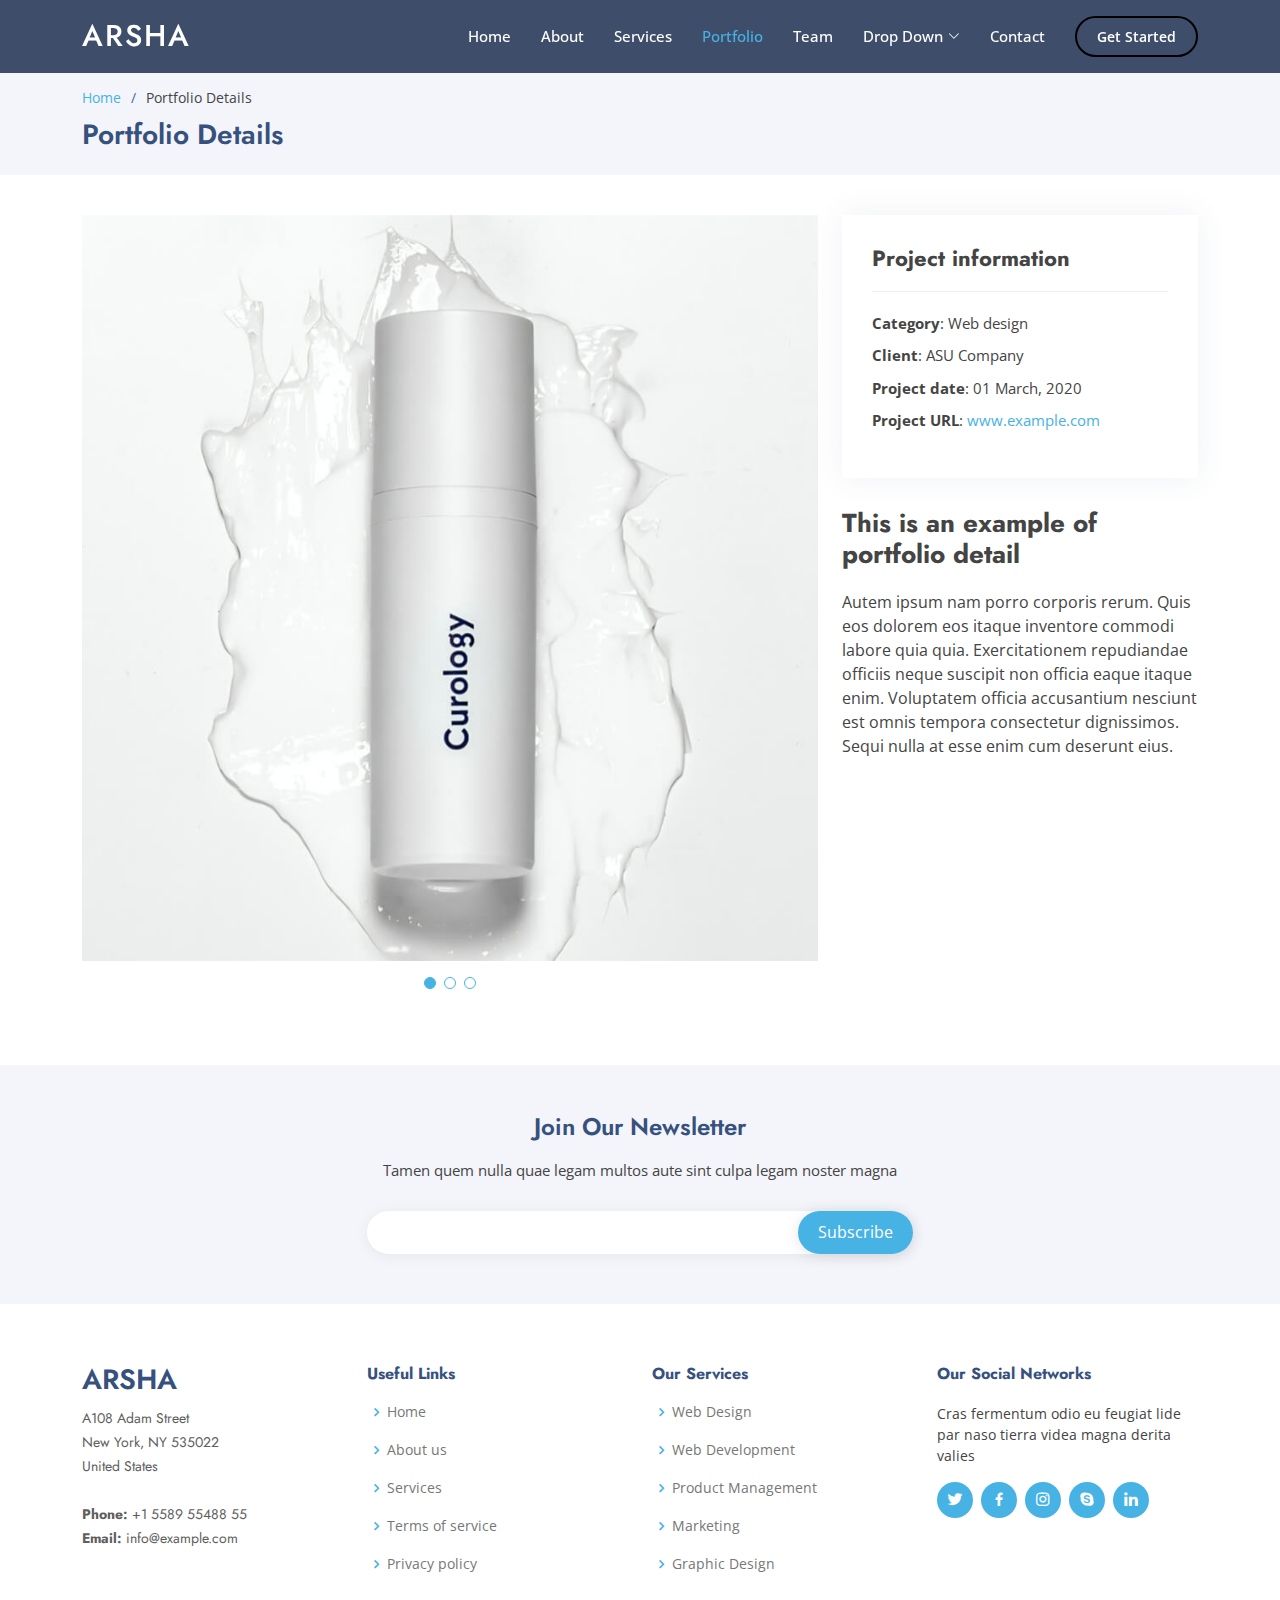
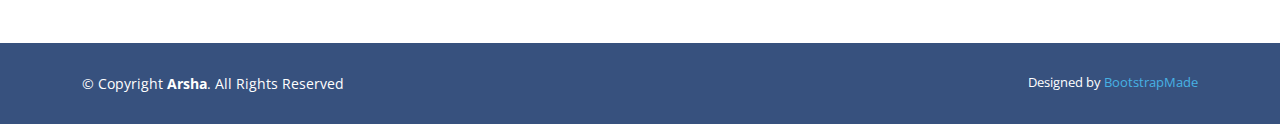
<file: portfolio-details.html>
<!DOCTYPE html>
<html lang="en">

<head>
  <meta charset="utf-8">
  <meta content="width=device-width, initial-scale=1.0" name="viewport">

  <title>Portfolio Details - Arsha Bootstrap Template</title>
  <meta content="" name="description">
  <meta content="" name="keywords">

  <!-- Favicons -->
  <link href="img/favicon.png" rel="icon">
  <link href="img/apple-touch-icon.png" rel="apple-touch-icon">

  <!-- Google Fonts -->
  <link href="https://fonts.googleapis.com/css?family=Open+Sans:300,300i,400,400i,600,600i,700,700i|Jost:300,300i,400,400i,500,500i,600,600i,700,700i|Poppins:300,300i,400,400i,500,500i,600,600i,700,700i" rel="stylesheet">

  <!-- Vendor CSS Files -->
  <link href="vendor/aos/aos.css" rel="stylesheet">
  <link href="vendor/bootstrap/css/bootstrap.min.css" rel="stylesheet">
  <link href="vendor/bootstrap-icons/bootstrap-icons.css" rel="stylesheet">
  <link href="vendor/boxicons/css/boxicons.min.css" rel="stylesheet">
  <link href="vendor/glightbox/css/glightbox.min.css" rel="stylesheet">
  <link href="vendor/remixicon/remixicon.css" rel="stylesheet">
  <link href="vendor/swiper/swiper-bundle.min.css" rel="stylesheet">

  <!-- Template Main CSS File -->
  <link href="css/style.css" rel="stylesheet">

  <!-- =======================================================
  * Template Name: Arsha
  * Updated: Jul 27 2023 with Bootstrap v5.3.1
  * Template URL: https://bootstrapmade.com/arsha-free-bootstrap-html-template-corporate/
  * Author: BootstrapMade.com
  * License: https://bootstrapmade.com/license/
  ======================================================== -->
</head>

<body>

  <!-- ======= Header ======= -->
  <header id="header" class="fixed-top header-inner-pages">
    <div class="container d-flex align-items-center">

      <h1 class="logo me-auto"><a href="index.html">Arsha</a></h1>
      <!-- Uncomment below if you prefer to use an image logo -->
      <!-- <a href="index.html" class="logo me-auto"><img src="assets/img/logo.png" alt="" class="img-fluid"></a>-->

      <nav id="navbar" class="navbar">
        <ul>
          <li><a class="nav-link scrollto " href="#hero">Home</a></li>
          <li><a class="nav-link scrollto" href="#about">About</a></li>
          <li><a class="nav-link scrollto" href="#services">Services</a></li>
          <li><a class="nav-link  active scrollto" href="#portfolio">Portfolio</a></li>
          <li><a class="nav-link scrollto" href="#team">Team</a></li>
          <li class="dropdown"><a href="#"><span>Drop Down</span> <i class="bi bi-chevron-down"></i></a>
            <ul>
              <li><a href="#">Drop Down 1</a></li>
              <li class="dropdown"><a href="#"><span>Deep Drop Down</span> <i class="bi bi-chevron-right"></i></a>
                <ul>
                  <li><a href="#">Deep Drop Down 1</a></li>
                  <li><a href="#">Deep Drop Down 2</a></li>
                  <li><a href="#">Deep Drop Down 3</a></li>
                  <li><a href="#">Deep Drop Down 4</a></li>
                  <li><a href="#">Deep Drop Down 5</a></li>
                </ul>
              </li>
              <li><a href="#">Drop Down 2</a></li>
              <li><a href="#">Drop Down 3</a></li>
              <li><a href="#">Drop Down 4</a></li>
            </ul>
          </li>
          <li><a class="nav-link scrollto" href="#contact">Contact</a></li>
          <li><a class="getstarted scrollto" href="#about">Get Started</a></li>
        </ul>
        <i class="bi bi-list mobile-nav-toggle"></i>
      </nav><!-- .navbar -->

    </div>
  </header><!-- End Header -->

  <main id="main">

    <!-- ======= Breadcrumbs ======= -->
    <section id="breadcrumbs" class="breadcrumbs">
      <div class="container">

        <ol>
          <li><a href="index.html">Home</a></li>
          <li>Portfolio Details</li>
        </ol>
        <h2>Portfolio Details</h2>

      </div>
    </section><!-- End Breadcrumbs -->

    <!-- ======= Portfolio Details Section ======= -->
    <section id="portfolio-details" class="portfolio-details">
      <div class="container">

        <div class="row gy-4">

          <div class="col-lg-8">
            <div class="portfolio-details-slider swiper">
              <div class="swiper-wrapper align-items-center">

                <div class="swiper-slide">
                  <img src="img/portfolio/portfolio-1.jpg" alt="">
                </div>

                <div class="swiper-slide">
                  <img src="img/portfolio/portfolio-2.jpg" alt="">
                </div>

                <div class="swiper-slide">
                  <img src="img/portfolio/portfolio-3.jpg" alt="">
                </div>

              </div>
              <div class="swiper-pagination"></div>
            </div>
          </div>

          <div class="col-lg-4">
            <div class="portfolio-info">
              <h3>Project information</h3>
              <ul>
                <li><strong>Category</strong>: Web design</li>
                <li><strong>Client</strong>: ASU Company</li>
                <li><strong>Project date</strong>: 01 March, 2020</li>
                <li><strong>Project URL</strong>: <a href="#">www.example.com</a></li>
              </ul>
            </div>
            <div class="portfolio-description">
              <h2>This is an example of portfolio detail</h2>
              <p>
                Autem ipsum nam porro corporis rerum. Quis eos dolorem eos itaque inventore commodi labore quia quia. Exercitationem repudiandae officiis neque suscipit non officia eaque itaque enim. Voluptatem officia accusantium nesciunt est omnis tempora consectetur dignissimos. Sequi nulla at esse enim cum deserunt eius.
              </p>
            </div>
          </div>

        </div>

      </div>
    </section><!-- End Portfolio Details Section -->

  </main><!-- End #main -->

  <!-- ======= Footer ======= -->
  <footer id="footer">

    <div class="footer-newsletter">
      <div class="container">
        <div class="row justify-content-center">
          <div class="col-lg-6">
            <h4>Join Our Newsletter</h4>
            <p>Tamen quem nulla quae legam multos aute sint culpa legam noster magna</p>
            <form action="" method="post">
              <input type="email" name="email"><input type="submit" value="Subscribe">
            </form>
          </div>
        </div>
      </div>
    </div>

    <div class="footer-top">
      <div class="container">
        <div class="row">

          <div class="col-lg-3 col-md-6 footer-contact">
            <h3>Arsha</h3>
            <p>
              A108 Adam Street <br>
              New York, NY 535022<br>
              United States <br><br>
              <strong>Phone:</strong> +1 5589 55488 55<br>
              <strong>Email:</strong> info@example.com<br>
            </p>
          </div>

          <div class="col-lg-3 col-md-6 footer-links">
            <h4>Useful Links</h4>
            <ul>
              <li><i class="bx bx-chevron-right"></i> <a href="#">Home</a></li>
              <li><i class="bx bx-chevron-right"></i> <a href="#">About us</a></li>
              <li><i class="bx bx-chevron-right"></i> <a href="#">Services</a></li>
              <li><i class="bx bx-chevron-right"></i> <a href="#">Terms of service</a></li>
              <li><i class="bx bx-chevron-right"></i> <a href="#">Privacy policy</a></li>
            </ul>
          </div>

          <div class="col-lg-3 col-md-6 footer-links">
            <h4>Our Services</h4>
            <ul>
              <li><i class="bx bx-chevron-right"></i> <a href="#">Web Design</a></li>
              <li><i class="bx bx-chevron-right"></i> <a href="#">Web Development</a></li>
              <li><i class="bx bx-chevron-right"></i> <a href="#">Product Management</a></li>
              <li><i class="bx bx-chevron-right"></i> <a href="#">Marketing</a></li>
              <li><i class="bx bx-chevron-right"></i> <a href="#">Graphic Design</a></li>
            </ul>
          </div>

          <div class="col-lg-3 col-md-6 footer-links">
            <h4>Our Social Networks</h4>
            <p>Cras fermentum odio eu feugiat lide par naso tierra videa magna derita valies</p>
            <div class="social-links mt-3">
              <a href="#" class="twitter"><i class="bx bxl-twitter"></i></a>
              <a href="#" class="facebook"><i class="bx bxl-facebook"></i></a>
              <a href="#" class="instagram"><i class="bx bxl-instagram"></i></a>
              <a href="#" class="google-plus"><i class="bx bxl-skype"></i></a>
              <a href="#" class="linkedin"><i class="bx bxl-linkedin"></i></a>
            </div>
          </div>

        </div>
      </div>
    </div>

    <div class="container footer-bottom clearfix">
      <div class="copyright">
        &copy; Copyright <strong><span>Arsha</span></strong>. All Rights Reserved
      </div>
      <div class="credits">
        <!-- All the links in the footer should remain intact. -->
        <!-- You can delete the links only if you purchased the pro version. -->
        <!-- Licensing information: https://bootstrapmade.com/license/ -->
        <!-- Purchase the pro version with working PHP/AJAX contact form: https://bootstrapmade.com/arsha-free-bootstrap-html-template-corporate/ -->
        Designed by <a href="https://bootstrapmade.com/">BootstrapMade</a>
      </div>
    </div>
  </footer><!-- End Footer -->

  <div id="preloader"></div>
  <a href="#" class="back-to-top d-flex align-items-center justify-content-center"><i class="bi bi-arrow-up-short"></i></a>

  <!-- Vendor JS Files -->
  <script src="vendor/aos/aos.js"></script>
  <script src="vendor/bootstrap/js/bootstrap.bundle.min.js"></script>
  <script src="vendor/glightbox/js/glightbox.min.js"></script>
  <script src="vendor/isotope-layout/isotope.pkgd.min.js"></script>
  <script src="vendor/swiper/swiper-bundle.min.js"></script>
  <script src="vendor/waypoints/noframework.waypoints.js"></script>
  <script src="vendor/php-email-form/validate.js"></script>

  <!-- Template Main JS File -->
  <script src="js/main.js"></script>

</body>

</html>
</file>
<file: css/style.css>
/**
* Template Name: Arsha
* Updated: Sep 18 2023 with Bootstrap v5.3.2
* Template URL: https://bootstrapmade.com/arsha-free-bootstrap-html-template-corporate/
* Author: BootstrapMade.com
* License: https://bootstrapmade.com/license/
*/

/*--------------------------------------------------------------
# General
--------------------------------------------------------------*/
body {
  font-family: "Open Sans", sans-serif;
  color: #444444;
}

a {
  color: #47b2e4;
  text-decoration: none;
}

a:hover {
  color: #73c5eb;
  text-decoration: none;
}

h1,
h2,
h3,
h4,
h5,
h6 {
  font-family: "Jost", sans-serif;
}

/*--------------------------------------------------------------
# Preloader
--------------------------------------------------------------*/
#preloader {
  position: fixed;
  top: 0;
  left: 0;
  right: 0;
  bottom: 0;
  z-index: 9999;
  overflow: hidden;
  background: #37517e;
}

#preloader:before {
  content: "";
  position: fixed;
  top: calc(50% - 30px);
  left: calc(50% - 30px);
  border: 6px solid #37517e;
  border-top-color: #fff;
  border-bottom-color: #fff;
  border-radius: 50%;
  width: 60px;
  height: 60px;
  animation: animate-preloader 1s linear infinite;
}

@keyframes animate-preloader {
  0% {
    transform: rotate(0deg);
  }

  100% {
    transform: rotate(360deg);
  }
}

/*--------------------------------------------------------------
# Back to top button
--------------------------------------------------------------*/
.back-to-top {
  position: fixed;
  visibility: hidden;
  opacity: 0;
  right: 15px;
  bottom: 15px;
  z-index: 996;
  background: #47b2e4;
  width: 40px;
  height: 40px;
  border-radius: 50px;
  transition: all 0.4s;
}

.back-to-top i {
  font-size: 24px;
  color: #fff;
  line-height: 0;
}

.back-to-top:hover {
  background: #6bc1e9;
  color: #fff;
}

.back-to-top.active {
  visibility: visible;
  opacity: 1;
}

/*--------------------------------------------------------------
# Header
--------------------------------------------------------------*/
#header {
  transition: all 0.5s;
  z-index: 997;
  padding: 15px 0;
}

#header.header-scrolled,
#header.header-inner-pages {
  background: rgba(40, 58, 90, 0.9);
}

#header .logo {
  font-size: 30px;
  margin: 0;
  padding: 0;
  line-height: 1;
  font-weight: 500;
  letter-spacing: 2px;
  text-transform: uppercase;
}

#header .logo a {
  color: #fff;
}

#header .logo img {
  max-height: 40px;
}

/*--------------------------------------------------------------
# Navigation Menu
--------------------------------------------------------------*/
/**
* Desktop Navigation 
*/
.navbar {
  padding: 0;
}

.navbar ul {
  margin: 0;
  padding: 0;
  display: flex;
  list-style: none;
  align-items: center;
}

.navbar li {
  position: relative;
}

.navbar a,
.navbar a:focus {
  display: flex;
  align-items: center;
  justify-content: space-between;
  padding: 10px 0 10px 30px;
  font-size: 15px;
  font-weight: 500;
  color: #fff;
  white-space: nowrap;
  transition: 0.3s;
}

.navbar a i,
.navbar a:focus i {
  font-size: 12px;
  line-height: 0;
  margin-left: 5px;
}

.navbar a:hover,
.navbar .active,
.navbar .active:focus,
.navbar li:hover>a {
  color: #47b2e4;
}

.navbar .getstarted,
.navbar .getstarted:focus {
  padding: 8px 20px;
  margin-left: 30px;
  border-radius: 50px;
  color: #fff;
  font-size: 14px;
  border: 2px solid #000000;
  font-weight: 600;
}

.navbar .getstarted:hover,
.navbar .getstarted:focus:hover {
  color: #fff;
  background: #a051e7;
}

.navbar .dropdown ul {
  display: block;
  position: absolute;
  left: 14px;
  top: calc(100% + 30px);
  margin: 0;
  padding: 10px 0;
  z-index: 99;
  opacity: 0;
  visibility: hidden;
  background: #fff;
  box-shadow: 0px 0px 30px rgba(127, 137, 161, 0.25);
  transition: 0.3s;
  border-radius: 4px;
}

.navbar .dropdown ul li {
  min-width: 200px;
}

.navbar .dropdown ul a {
  padding: 10px 20px;
  font-size: 14px;
  text-transform: none;
  font-weight: 500;
  color: #0c3c53;
}

.navbar .dropdown ul a i {
  font-size: 12px;
}

.navbar .dropdown ul a:hover,
.navbar .dropdown ul .active:hover,
.navbar .dropdown ul li:hover>a {
  color: #47b2e4;
}

.navbar .dropdown:hover>ul {
  opacity: 1;
  top: 100%;
  visibility: visible;
}

.navbar .dropdown .dropdown ul {
  top: 0;
  left: calc(100% - 30px);
  visibility: hidden;
}

.navbar .dropdown .dropdown:hover>ul {
  opacity: 1;
  top: 0;
  left: 100%;
  visibility: visible;
}

@media (max-width: 1366px) {
  .navbar .dropdown .dropdown ul {
    left: -90%;
  }

  .navbar .dropdown .dropdown:hover>ul {
    left: -100%;
  }
}

/**
* Mobile Navigation 
*/
.mobile-nav-toggle {
  color: #fff;
  font-size: 28px;
  cursor: pointer;
  display: none;
  line-height: 0;
  transition: 0.5s;
}

.mobile-nav-toggle.bi-x {
  color: #fff;
}

@media (max-width: 991px) {
  .mobile-nav-toggle {
    display: block;
  }

  .navbar ul {
    display: none;
  }
}

.navbar-mobile {
  position: fixed;
  overflow: hidden;
  top: 0;
  right: 0;
  left: 0;
  bottom: 0;
  background: rgba(40, 58, 90, 0.9);
  transition: 0.3s;
  z-index: 999;
}

.navbar-mobile .mobile-nav-toggle {
  position: absolute;
  top: 15px;
  right: 15px;
}

.navbar-mobile ul {
  display: block;
  position: absolute;
  top: 55px;
  right: 15px;
  bottom: 15px;
  left: 15px;
  padding: 10px 0;
  border-radius: 10px;
  background-color: #fff;
  overflow-y: auto;
  transition: 0.3s;
}

.navbar-mobile a,
.navbar-mobile a:focus {
  padding: 10px 20px;
  font-size: 15px;
  color: #37517e;
}

.navbar-mobile a:hover,
.navbar-mobile .active,
.navbar-mobile li:hover>a {
  color: #47b2e4;
}

.navbar-mobile .getstarted,
.navbar-mobile .getstarted:focus {
  margin: 15px;
  color: #37517e;
}

.navbar-mobile .dropdown ul {
  position: static;
  display: none;
  margin: 10px 20px;
  padding: 10px 0;
  z-index: 99;
  opacity: 1;
  visibility: visible;
  background: #fff;
  box-shadow: 0px 0px 30px rgba(127, 137, 161, 0.25);
}

.navbar-mobile .dropdown ul li {
  min-width: 200px;
}

.navbar-mobile .dropdown ul a {
  padding: 10px 20px;
}

.navbar-mobile .dropdown ul a i {
  font-size: 12px;
}

.navbar-mobile .dropdown ul a:hover,
.navbar-mobile .dropdown ul .active:hover,
.navbar-mobile .dropdown ul li:hover>a {
  color: #47b2e4;
}

.navbar-mobile .dropdown>.dropdown-active {
  display: block;
  visibility: visible !important;
}

/*--------------------------------------------------------------
# Hero Section
--------------------------------------------------------------*/
#hero {
  width: 100%;
  height: 80vh;
/*   background-image: url("bg.png"); */
/*   background-color: #4158D0;
  background-image: linear-gradient(43deg, #4158D0 0%, #C850C0 40%, #ff8170 100%); */
/*  background-color: #00DBDE;
 background-image: linear-gradient(90deg, #00DBDE 0%, #FC00FF 100%); */
  background-color: #FC00FF;
background-image: linear-gradient(90deg, #FC00FF 12%, #00DBDE 100%);


/*   background-image:linear-gradient(to bottom right, #33475b, #0033CC, #FF77CC, rgb(255, 122, 89)); */
}

#hero .container {
  padding-top: 72px;
}

#hero h1 {
  margin: 0 0 10px 0;
  font-size: 48px;
  font-weight: 700;
  line-height: 56px;
  color: #fff;
}

#hero h2 {
  color: rgba(255, 255, 255, 0.6);
  margin-bottom: 50px;
  font-size: 24px;
}

#hero .btn-get-started {
  font-family: "Jost", sans-serif;
  font-weight: 500;
  font-size: 16px;
  letter-spacing: 1px;
  display: inline-block;
  padding: 10px 28px 11px 28px;
  border-radius: 50px;
  transition: 0.5s;
  margin: 10px 0 0 0;
  color: #fff;
  background: #47b2e4;
}

#hero .btn-get-started:hover {
  background: #dd379d;
}

#hero .btn-watch-video {
  font-size: 16px;
  display: flex;
  align-items: center;
  transition: 0.5s;
  margin: 10px 0 0 25px;
  color: #fff;
  line-height: 1;
}

#hero .btn-watch-video i {
  line-height: 0;
  color: #fff;
  font-size: 32px;
  transition: 0.3s;
  margin-right: 8px;
}

#hero .btn-watch-video:hover i {
  color: #47b2e4;
}

#hero .animated {
  animation: up-down 2s ease-in-out infinite alternate-reverse both;
}

@media (max-width: 2000px) {
  #hero {
    height: 100vh;
    text-align: center;
  }

  #hero .animated {
    animation: none;
  }

  #hero .hero-img {
    text-align: center;
  }

  #hero .hero-img img {
    width: 50%;
  }
}

@media (max-width: 768px) {
  #hero h1 {
    font-size: 28px;
    line-height: 36px;
  }

  #hero h2 {
    font-size: 18px;
    line-height: 24px;
    margin-bottom: 30px;
  }

  #hero .hero-img img {
    width: 70%;
  }
}

@media (max-width: 575px) {
  #hero .hero-img img {
    width: 80%;
  }

  #hero .btn-get-started {
    font-size: 16px;
    padding: 10px 24px 11px 24px;
  }
}

@keyframes up-down {
  0% {
    transform: translateY(10px);
  }

  100% {
    transform: translateY(-10px);
  }
}

/*--------------------------------------------------------------
# Sections General
--------------------------------------------------------------*/
section {
  padding: 60px 0;
  overflow: hidden;
}

.section-bg {
  background-color: #f3f5fa;
}

.section-title {
  text-align: center;
  padding-bottom: 30px;
}

.section-title h2 {
  font-size: 32px;
  font-weight: bold;
  text-transform: uppercase;
  margin-bottom: 20px;
  padding-bottom: 20px;
  position: relative;
  color: #37517e;
}

.section-title h2::before {
  content: "";
  position: absolute;
  display: block;
  width: 120px;
  height: 1px;
  background: #ddd;
  bottom: 1px;
  left: calc(50% - 60px);
}

.section-title h2::after {
  content: "";
  position: absolute;
  display: block;
  width: 40px;
  height: 3px;
  background: #47b2e4;
  bottom: 0;
  left: calc(50% - 20px);
}

.section-title p {
  margin-bottom: 0;
}

/*--------------------------------------------------------------
# Clients
--------------------------------------------------------------*/
.clients {
  padding: 12px 0;
  text-align: center;
}

.clients img {
  max-width: 45%;
  transition: all 0.4s ease-in-out;
  display: inline-block;
  padding: 15px 0;
  filter: grayscale(100);
}

.clients img:hover {
  filter: none;
  transform: scale(1.1);
}

@media (max-width: 768px) {
  .clients img {
    max-width: 40%;
  }
}

/*--------------------------------------------------------------
# About Us
--------------------------------------------------------------*/
.about .content h3 {
  font-weight: 600;
  font-size: 26px;
}

.about .content ul {
  list-style: none;
  padding: 0;
}

.about .content ul li {
  padding-left: 28px;
  position: relative;
}

.about .content ul li+li {
  margin-top: 10px;
}

.about .content ul i {
  position: absolute;
  left: 0;
  top: 2px;
  font-size: 20px;
  color: #47b2e4;
  line-height: 1;
}

.about .content p:last-child {
  margin-bottom: 0;
}

.about .content .btn-learn-more {
  font-family: "Poppins", sans-serif;
  font-weight: 500;
  font-size: 14px;
  letter-spacing: 1px;
  display: inline-block;
  padding: 12px 32px;
  border-radius: 4px;
  transition: 0.3s;
  line-height: 1;
  color: #47b2e4;
  animation-delay: 0.8s;
  margin-top: 6px;
  border: 2px solid #47b2e4;
}

.about .content .btn-learn-more:hover {
  background: #47b2e4;
  color: #fff;
  text-decoration: none;
}

/*--------------------------------------------------------------
# Why Us
--------------------------------------------------------------*/
.why-us .content {
  padding: 60px 100px 0 100px;
}

.why-us .content h3 {
  font-weight: 400;
  font-size: 34px;
  color: #37517e;
}

.why-us .content h4 {
  font-size: 20px;
  font-weight: 700;
  margin-top: 5px;
}

.why-us .content p {
  font-size: 15px;
  color: #848484;
}

.why-us .img {
  background-size: contain;
  background-repeat: no-repeat;
  background-position: center center;
}

.why-us .accordion-list {
  padding: 0 100px 60px 100px;
}

.why-us .accordion-list ul {
  padding: 0;
  list-style: none;
}

.why-us .accordion-list li+li {
  margin-top: 15px;
}

.why-us .accordion-list li {
  padding: 20px;
  background: #fff;
  border-radius: 4px;
}

.why-us .accordion-list a {
  display: block;
  position: relative;
  font-family: "Poppins", sans-serif;
  font-size: 16px;
  line-height: 24px;
  font-weight: 500;
  padding-right: 30px;
  outline: none;
  cursor: pointer;
}

.why-us .accordion-list span {
  color: #47b2e4;
  font-weight: 600;
  font-size: 18px;
  padding-right: 10px;
}

.why-us .accordion-list i {
  font-size: 24px;
  position: absolute;
  right: 0;
  top: 0;
}

.why-us .accordion-list p {
  margin-bottom: 0;
  padding: 10px 0 0 0;
}

.why-us .accordion-list .icon-show {
  display: none;
}

.why-us .accordion-list a.collapsed {
  color: #343a40;
}

.why-us .accordion-list a.collapsed:hover {
  color: #47b2e4;
}

.why-us .accordion-list a.collapsed .icon-show {
  display: inline-block;
}

.why-us .accordion-list a.collapsed .icon-close {
  display: none;
}

@media (max-width: 1024px) {

  .why-us .content,
  .why-us .accordion-list {
    padding-left: 0;
    padding-right: 0;
  }
}

@media (max-width: 992px) {
  .why-us .img {
    min-height: 400px;
  }

  .why-us .content {
    padding-top: 30px;
  }

  .why-us .accordion-list {
    padding-bottom: 30px;
  }
}

@media (max-width: 575px) {
  .why-us .img {
    min-height: 200px;
  }
}

/*--------------------------------------------------------------
# Skills
--------------------------------------------------------------*/
.skills .content h3 {
  font-weight: 700;
  font-size: 32px;
  color: #37517e;
  font-family: "Poppins", sans-serif;
}

.skills .content ul {
  list-style: none;
  padding: 0;
}

.skills .content ul li {
  padding-bottom: 10px;
}

.skills .content ul i {
  font-size: 20px;
  padding-right: 4px;
  color: #47b2e4;
}

.skills .content p:last-child {
  margin-bottom: 0;
}

.skills .progress {
  height: 60px;
  display: block;
  background: none;
  border-radius: 0;
}

.skills .progress .skill {
  padding: 0;
  margin: 0 0 6px 0;
  text-transform: uppercase;
  display: block;
  font-weight: 600;
  font-family: "Poppins", sans-serif;
  color: #37517e;
}

.skills .progress .skill .val {
  float: right;
  font-style: normal;
}

.skills .progress-bar-wrap {
  background: #e8edf5;
  height: 10px;
}

.skills .progress-bar {
  width: 1px;
  height: 10px;
  transition: 0.9s;
  background-color: #4668a2;
}

/*--------------------------------------------------------------
# Services
--------------------------------------------------------------*/
.services .icon-box {
  box-shadow: 0px 0 25px 0 rgba(0, 0, 0, 0.1);
  padding: 50px 30px;
  transition: all ease-in-out 0.4s;
  background: #fff;
}

.services .icon-box .icon {
  margin-bottom: 10px;
}

.services .icon-box .icon i {
  color: #47b2e4;
  font-size: 36px;
  transition: 0.3s;
}

.services .icon-box h4 {
  font-weight: 500;
  margin-bottom: 15px;
  font-size: 24px;
}

.services .icon-box h4 a {
  color: #37517e;
  transition: ease-in-out 0.3s;
}

.services .icon-box p {
  line-height: 24px;
  font-size: 14px;
  margin-bottom: 0;
}

.services .icon-box:hover {
  transform: translateY(-10px);
}

.services .icon-box:hover h4 a {
  color: #47b2e4;
}

/*--------------------------------------------------------------
# Cta
--------------------------------------------------------------*/
.cta {
  background: linear-gradient(rgba(40, 58, 90, 0.9), rgba(40, 58, 90, 0.9)), url("../img/cta-bg.jpg") fixed center center;
  background-size: cover;
  padding: 120px 0;
}

.cta h3 {
  color: #fff;
  font-size: 28px;
  font-weight: 700;
}

.cta p {
  color: #fff;
}

.cta .cta-btn {
  font-family: "Jost", sans-serif;
  font-weight: 500;
  font-size: 16px;
  letter-spacing: 1px;
  display: inline-block;
  padding: 12px 40px;
  border-radius: 50px;
  transition: 0.5s;
  margin: 10px;
  border: 2px solid #fff;
  color: #fff;
}

.cta .cta-btn:hover {
  background: #47b2e4;
  border: 2px solid #47b2e4;
}

@media (max-width: 1024px) {
  .cta {
    background-attachment: scroll;
  }
}

@media (min-width: 769px) {
  .cta .cta-btn-container {
    display: flex;
    align-items: center;
    justify-content: flex-end;
  }
}

/*--------------------------------------------------------------
# Portfolio
--------------------------------------------------------------*/
.portfolio #portfolio-flters {
  list-style: none;
  margin-bottom: 20px;
}

.portfolio #portfolio-flters li {
  cursor: pointer;
  display: inline-block;
  margin: 10px 5px;
  font-size: 15px;
  font-weight: 500;
  line-height: 1;
  color: #444444;
  transition: all 0.3s;
  padding: 8px 20px;
  border-radius: 50px;
  font-family: "Poppins", sans-serif;
}

.portfolio #portfolio-flters li:hover,
.portfolio #portfolio-flters li.filter-active {
  background: #47b2e4;
  color: #fff;
}

.portfolio .portfolio-item {
  margin-bottom: 30px;
}

.portfolio .portfolio-item .portfolio-img {
  overflow: hidden;
}

.portfolio .portfolio-item .portfolio-img img {
  transition: all 0.6s;
}

.portfolio .portfolio-item .portfolio-info {
  opacity: 0;
  position: absolute;
  left: 15px;
  bottom: 0;
  z-index: 3;
  right: 15px;
  transition: all 0.3s;
  background: rgba(55, 81, 126, 0.8);
  padding: 10px 15px;
}

.portfolio .portfolio-item .portfolio-info h4 {
  font-size: 18px;
  color: #fff;
  font-weight: 600;
  color: #fff;
  margin-bottom: 0px;
}

.portfolio .portfolio-item .portfolio-info p {
  color: #f9fcfe;
  font-size: 14px;
  margin-bottom: 0;
}

.portfolio .portfolio-item .portfolio-info .preview-link,
.portfolio .portfolio-item .portfolio-info .details-link {
  position: absolute;
  right: 40px;
  font-size: 24px;
  top: calc(50% - 18px);
  color: #fff;
  transition: 0.3s;
}

.portfolio .portfolio-item .portfolio-info .preview-link:hover,
.portfolio .portfolio-item .portfolio-info .details-link:hover {
  color: #47b2e4;
}

.portfolio .portfolio-item .portfolio-info .details-link {
  right: 10px;
}

.portfolio .portfolio-item:hover .portfolio-img img {
  transform: scale(1.15);
}

.portfolio .portfolio-item:hover .portfolio-info {
  opacity: 1;
}

/*--------------------------------------------------------------
# Portfolio Details
--------------------------------------------------------------*/
.portfolio-details {
  padding-top: 40px;
}

.portfolio-details .portfolio-details-slider img {
  width: 100%;
}

.portfolio-details .portfolio-details-slider .swiper-pagination {
  margin-top: 20px;
  position: relative;
}

.portfolio-details .portfolio-details-slider .swiper-pagination .swiper-pagination-bullet {
  width: 12px;
  height: 12px;
  background-color: #fff;
  opacity: 1;
  border: 1px solid #47b2e4;
}

.portfolio-details .portfolio-details-slider .swiper-pagination .swiper-pagination-bullet-active {
  background-color: #47b2e4;
}

.portfolio-details .portfolio-info {
  padding: 30px;
  box-shadow: 0px 0 30px rgba(55, 81, 126, 0.08);
}

.portfolio-details .portfolio-info h3 {
  font-size: 22px;
  font-weight: 700;
  margin-bottom: 20px;
  padding-bottom: 20px;
  border-bottom: 1px solid #eee;
}

.portfolio-details .portfolio-info ul {
  list-style: none;
  padding: 0;
  font-size: 15px;
}

.portfolio-details .portfolio-info ul li+li {
  margin-top: 10px;
}

.portfolio-details .portfolio-description {
  padding-top: 30px;
}

.portfolio-details .portfolio-description h2 {
  font-size: 26px;
  font-weight: 700;
  margin-bottom: 20px;
}

.portfolio-details .portfolio-description p {
  padding: 0;
}

/*--------------------------------------------------------------
# Team
--------------------------------------------------------------*/
.team .member {
  position: relative;
  box-shadow: 0px 2px 15px rgba(0, 0, 0, 0.1);
  padding: 30px;
  border-radius: 5px;
  background: #fff;
  transition: 0.5s;
  height: 100%;
}

.team .member .pic {
  overflow: hidden;
  width: 180px;
  border-radius: 50%;
}

.team .member .pic img {
  transition: ease-in-out 0.3s;
}

.team .member:hover {
  transform: translateY(-10px);
}

.team .member .member-info {
  padding-left: 30px;
}

.team .member h4 {
  font-weight: 700;
  margin-bottom: 5px;
  font-size: 20px;
  color: #37517e;
}

.team .member span {
  display: block;
  font-size: 15px;
  padding-bottom: 10px;
  position: relative;
  font-weight: 500;
}

.team .member span::after {
  content: "";
  position: absolute;
  display: block;
  width: 50px;
  height: 1px;
  background: #cbd6e9;
  bottom: 0;
  left: 0;
}

.team .member p {
  margin: 10px 0 0 0;
  font-size: 14px;
}

.team .member .social {
  margin-top: 12px;
  display: flex;
  align-items: center;
  justify-content: flex-start;
}

.team .member .social a {
  transition: ease-in-out 0.3s;
  display: flex;
  align-items: center;
  justify-content: center;
  border-radius: 50px;
  width: 32px;
  height: 32px;
  background: #eff2f8;
}

.team .member .social a i {
  color: #37517e;
  font-size: 16px;
  margin: 0 2px;
}

.team .member .social a:hover {
  background: #47b2e4;
}

.team .member .social a:hover i {
  color: #fff;
}

.team .member .social a+a {
  margin-left: 8px;
}

/*--------------------------------------------------------------
# Pricing
--------------------------------------------------------------*/
.pricing .row {
  padding-top: 40px;
}

.pricing .box {
  padding: 60px 40px;
  box-shadow: 0 3px 20px -2px rgba(20, 45, 100, 0.1);
  background: #fff;
  height: 100%;
  border-top: 4px solid #fff;
  border-radius: 5px;
}

.pricing h3 {
  font-weight: 500;
  margin-bottom: 15px;
  font-size: 20px;
  color: #37517e;
}

.pricing h4 {
  font-size: 48px;
  color: #37517e;
  font-weight: 400;
  font-family: "Jost", sans-serif;
  margin-bottom: 25px;
}

.pricing h4 sup {
  font-size: 28px;
}

.pricing h4 span {
  color: #47b2e4;
  font-size: 18px;
  display: block;
}

.pricing ul {
  padding: 20px 0;
  list-style: none;
  color: #999;
  text-align: left;
  line-height: 20px;
}

.pricing ul li {
  padding: 10px 0 10px 30px;
  position: relative;
}

.pricing ul i {
  color: #28a745;
  font-size: 24px;
  position: absolute;
  left: 0;
  top: 6px;
}

.pricing ul .na {
  color: #ccc;
}

.pricing ul .na i {
  color: #ccc;
}

.pricing ul .na span {
  text-decoration: line-through;
}

.pricing .buy-btn {
  display: inline-block;
  padding: 12px 35px;
  border-radius: 50px;
  color: #47b2e4;
  transition: none;
  font-size: 16px;
  font-weight: 500;
  font-family: "Jost", sans-serif;
  transition: 0.3s;
  border: 1px solid #47b2e4;
}

.pricing .buy-btn:hover {
  background: #47b2e4;
  color: #fff;
}

.pricing .featured {
  border-top-color: #47b2e4;
}

.pricing .featured .buy-btn {
  background: #47b2e4;
  color: #fff;
}

.pricing .featured .buy-btn:hover {
  background: #23a3df;
}

@media (max-width: 992px) {
  .pricing .box {
    max-width: 60%;
    margin: 0 auto 30px auto;
  }
}

@media (max-width: 767px) {
  .pricing .box {
    max-width: 80%;
    margin: 0 auto 30px auto;
  }
}

@media (max-width: 420px) {
  .pricing .box {
    max-width: 100%;
    margin: 0 auto 30px auto;
  }
}

/*--------------------------------------------------------------
# Frequently Asked Questions
--------------------------------------------------------------*/
.faq .faq-list {
  padding: 0 100px;
}

.faq .faq-list ul {
  padding: 0;
  list-style: none;
}

.faq .faq-list li+li {
  margin-top: 15px;
}

.faq .faq-list li {
  padding: 20px;
  background: #fff;
  border-radius: 4px;
  position: relative;
}

.faq .faq-list a {
  display: block;
  position: relative;
  font-family: "Poppins", sans-serif;
  font-size: 16px;
  line-height: 24px;
  font-weight: 500;
  padding: 0 30px;
  outline: none;
  cursor: pointer;
}

.faq .faq-list .icon-help {
  font-size: 24px;
  position: absolute;
  right: 0;
  left: 20px;
  color: #47b2e4;
}

.faq .faq-list .icon-show,
.faq .faq-list .icon-close {
  font-size: 24px;
  position: absolute;
  right: 0;
  top: 0;
}

.faq .faq-list p {
  margin-bottom: 0;
  padding: 10px 0 0 0;
}

.faq .faq-list .icon-show {
  display: none;
}

.faq .faq-list a.collapsed {
  color: #37517e;
  transition: 0.3s;
}

.faq .faq-list a.collapsed:hover {
  color: #47b2e4;
}

.faq .faq-list a.collapsed .icon-show {
  display: inline-block;
}

.faq .faq-list a.collapsed .icon-close {
  display: none;
}

@media (max-width: 1200px) {
  .faq .faq-list {
    padding: 0;
  }
}

/*--------------------------------------------------------------
# Contact
--------------------------------------------------------------*/
.contact .info {
  border-top: 3px solid #47b2e4;
  border-bottom: 3px solid #47b2e4;
  padding: 30px;
  background: #fff;
  width: 100%;
  box-shadow: 0 0 24px 0 rgba(0, 0, 0, 0.1);
}

.contact .info i {
  font-size: 20px;
  color: #47b2e4;
  float: left;
  width: 44px;
  height: 44px;
  background: #e7f5fb;
  display: flex;
  justify-content: center;
  align-items: center;
  border-radius: 50px;
  transition: all 0.3s ease-in-out;
}

.contact .info h4 {
  padding: 0 0 0 60px;
  font-size: 22px;
  font-weight: 600;
  margin-bottom: 5px;
  color: #37517e;
}

.contact .info p {
  padding: 0 0 10px 60px;
  margin-bottom: 20px;
  font-size: 14px;
  color: #6182ba;
}

.contact .info .email p {
  padding-top: 5px;
}

.contact .info .social-links {
  padding-left: 60px;
}

.contact .info .social-links a {
  font-size: 18px;
  display: inline-block;
  background: #333;
  color: #fff;
  line-height: 1;
  padding: 8px 0;
  border-radius: 50%;
  text-align: center;
  width: 36px;
  height: 36px;
  transition: 0.3s;
  margin-right: 10px;
}

.contact .info .social-links a:hover {
  background: #47b2e4;
  color: #fff;
}

.contact .info .email:hover i,
.contact .info .address:hover i,
.contact .info .phone:hover i {
  background: #47b2e4;
  color: #fff;
}

.contact .php-email-form {
  width: 100%;
  border-top: 3px solid #47b2e4;
  border-bottom: 3px solid #47b2e4;
  padding: 30px;
  background: #fff;
  box-shadow: 0 0 24px 0 rgba(0, 0, 0, 0.12);
}

.contact .php-email-form .form-group {
  padding-bottom: 8px;
}

.contact .php-email-form .validate {
  display: none;
  color: red;
  margin: 0 0 15px 0;
  font-weight: 400;
  font-size: 13px;
}

.contact .php-email-form .error-message {
  display: none;
  color: #fff;
  background: #ed3c0d;
  text-align: left;
  padding: 15px;
  font-weight: 600;
}

.contact .php-email-form .error-message br+br {
  margin-top: 25px;
}

.contact .php-email-form .sent-message {
  display: none;
  color: #fff;
  background: #18d26e;
  text-align: center;
  padding: 15px;
  font-weight: 600;
}

.contact .php-email-form .loading {
  display: none;
  background: #fff;
  text-align: center;
  padding: 15px;
}

.contact .php-email-form .loading:before {
  content: "";
  display: inline-block;
  border-radius: 50%;
  width: 24px;
  height: 24px;
  margin: 0 10px -6px 0;
  border: 3px solid #18d26e;
  border-top-color: #eee;
  animation: animate-loading 1s linear infinite;
}

.contact .php-email-form .form-group {
  margin-bottom: 20px;
}

.contact .php-email-form label {
  padding-bottom: 8px;
}

.contact .php-email-form input,
.contact .php-email-form textarea {
  border-radius: 0;
  box-shadow: none;
  font-size: 14px;
  border-radius: 4px;
}

.contact .php-email-form input:focus,
.contact .php-email-form textarea:focus {
  border-color: #47b2e4;
}

.contact .php-email-form input {
  height: 44px;
}

.contact .php-email-form textarea {
  padding: 10px 12px;
}

.contact .php-email-form button[type=submit] {
  background: #47b2e4;
  border: 0;
  padding: 12px 34px;
  color: #fff;
  transition: 0.4s;
  border-radius: 50px;
}

.contact .php-email-form button[type=submit]:hover {
  background: #209dd8;
}

@keyframes animate-loading {
  0% {
    transform: rotate(0deg);
  }

  100% {
    transform: rotate(360deg);
  }
}

/*--------------------------------------------------------------
# Breadcrumbs
--------------------------------------------------------------*/
.breadcrumbs {
  padding: 15px 0;
  background: #f3f5fa;
  min-height: 40px;
  margin-top: 72px;
}

@media (max-width: 992px) {
  .breadcrumbs {
    margin-top: 68px;
  }
}

.breadcrumbs h2 {
  font-size: 28px;
  font-weight: 600;
  color: #37517e;
}

.breadcrumbs ol {
  display: flex;
  flex-wrap: wrap;
  list-style: none;
  padding: 0 0 10px 0;
  margin: 0;
  font-size: 14px;
}

.breadcrumbs ol li+li {
  padding-left: 10px;
}

.breadcrumbs ol li+li::before {
  display: inline-block;
  padding-right: 10px;
  color: #4668a2;
  content: "/";
}

/*--------------------------------------------------------------
# Footer
--------------------------------------------------------------*/
#footer {
  font-size: 14px;
  background: #37517e;
}

#footer .footer-newsletter {
  padding: 50px 0;
  background: #f3f5fa;
  text-align: center;
  font-size: 15px;
  color: #444444;
}

#footer .footer-newsletter h4 {
  font-size: 24px;
  margin: 0 0 20px 0;
  padding: 0;
  line-height: 1;
  font-weight: 600;
  color: #37517e;
}

#footer .footer-newsletter form {
  margin-top: 30px;
  background: #fff;
  padding: 6px 10px;
  position: relative;
  border-radius: 50px;
  box-shadow: 0px 2px 15px rgba(0, 0, 0, 0.06);
  text-align: left;
}

#footer .footer-newsletter form input[type=email] {
  border: 0;
  padding: 4px 8px;
  width: calc(100% - 100px);
}

#footer .footer-newsletter form input[type=submit] {
  position: absolute;
  top: 0;
  right: 0;
  bottom: 0;
  border: 0;
  background: none;
  font-size: 16px;
  padding: 0 20px;
  background: #47b2e4;
  color: #fff;
  transition: 0.3s;
  border-radius: 50px;
  box-shadow: 0px 2px 15px rgba(0, 0, 0, 0.1);
}

#footer .footer-newsletter form input[type=submit]:hover {
  background: #209dd8;
}

#footer .footer-top {
  padding: 60px 0 30px 0;
  background: #fff;
}

#footer .footer-top .footer-contact {
  margin-bottom: 30px;
}

#footer .footer-top .footer-contact h3 {
  font-size: 28px;
  margin: 0 0 10px 0;
  padding: 2px 0 2px 0;
  line-height: 1;
  text-transform: uppercase;
  font-weight: 600;
  color: #37517e;
}

#footer .footer-top .footer-contact p {
  font-size: 14px;
  line-height: 24px;
  margin-bottom: 0;
  font-family: "Jost", sans-serif;
  color: #5e5e5e;
}

#footer .footer-top h4 {
  font-size: 16px;
  font-weight: bold;
  color: #37517e;
  position: relative;
  padding-bottom: 12px;
}

#footer .footer-top .footer-links {
  margin-bottom: 30px;
}

#footer .footer-top .footer-links ul {
  list-style: none;
  padding: 0;
  margin: 0;
}

#footer .footer-top .footer-links ul i {
  padding-right: 2px;
  color: #47b2e4;
  font-size: 18px;
  line-height: 1;
}

#footer .footer-top .footer-links ul li {
  padding: 10px 0;
  display: flex;
  align-items: center;
}

#footer .footer-top .footer-links ul li:first-child {
  padding-top: 0;
}

#footer .footer-top .footer-links ul a {
  color: #777777;
  transition: 0.3s;
  display: inline-block;
  line-height: 1;
}

#footer .footer-top .footer-links ul a:hover {
  text-decoration: none;
  color: #47b2e4;
}

#footer .footer-top .social-links a {
  font-size: 18px;
  display: inline-block;
  background: #47b2e4;
  color: #fff;
  line-height: 1;
  padding: 8px 0;
  margin-right: 4px;
  border-radius: 50%;
  text-align: center;
  width: 36px;
  height: 36px;
  transition: 0.3s;
}

#footer .footer-top .social-links a:hover {
  background: #209dd8;
  color: #fff;
  text-decoration: none;
}

#footer .footer-bottom {
  padding-top: 30px;
  padding-bottom: 30px;
  color: #fff;
}

#footer .copyright {
  float: left;
}

#footer .credits {
  float: right;
  font-size: 13px;
}

#footer .credits a {
  transition: 0.3s;
}

@media (max-width: 768px) {
  #footer .footer-bottom {
    padding-top: 20px;
    padding-bottom: 20px;
  }

  #footer .copyright,
  #footer .credits {
    text-align: center;
    float: none;
  }

  #footer .credits {
    padding-top: 4px;
  }
}
</file>
